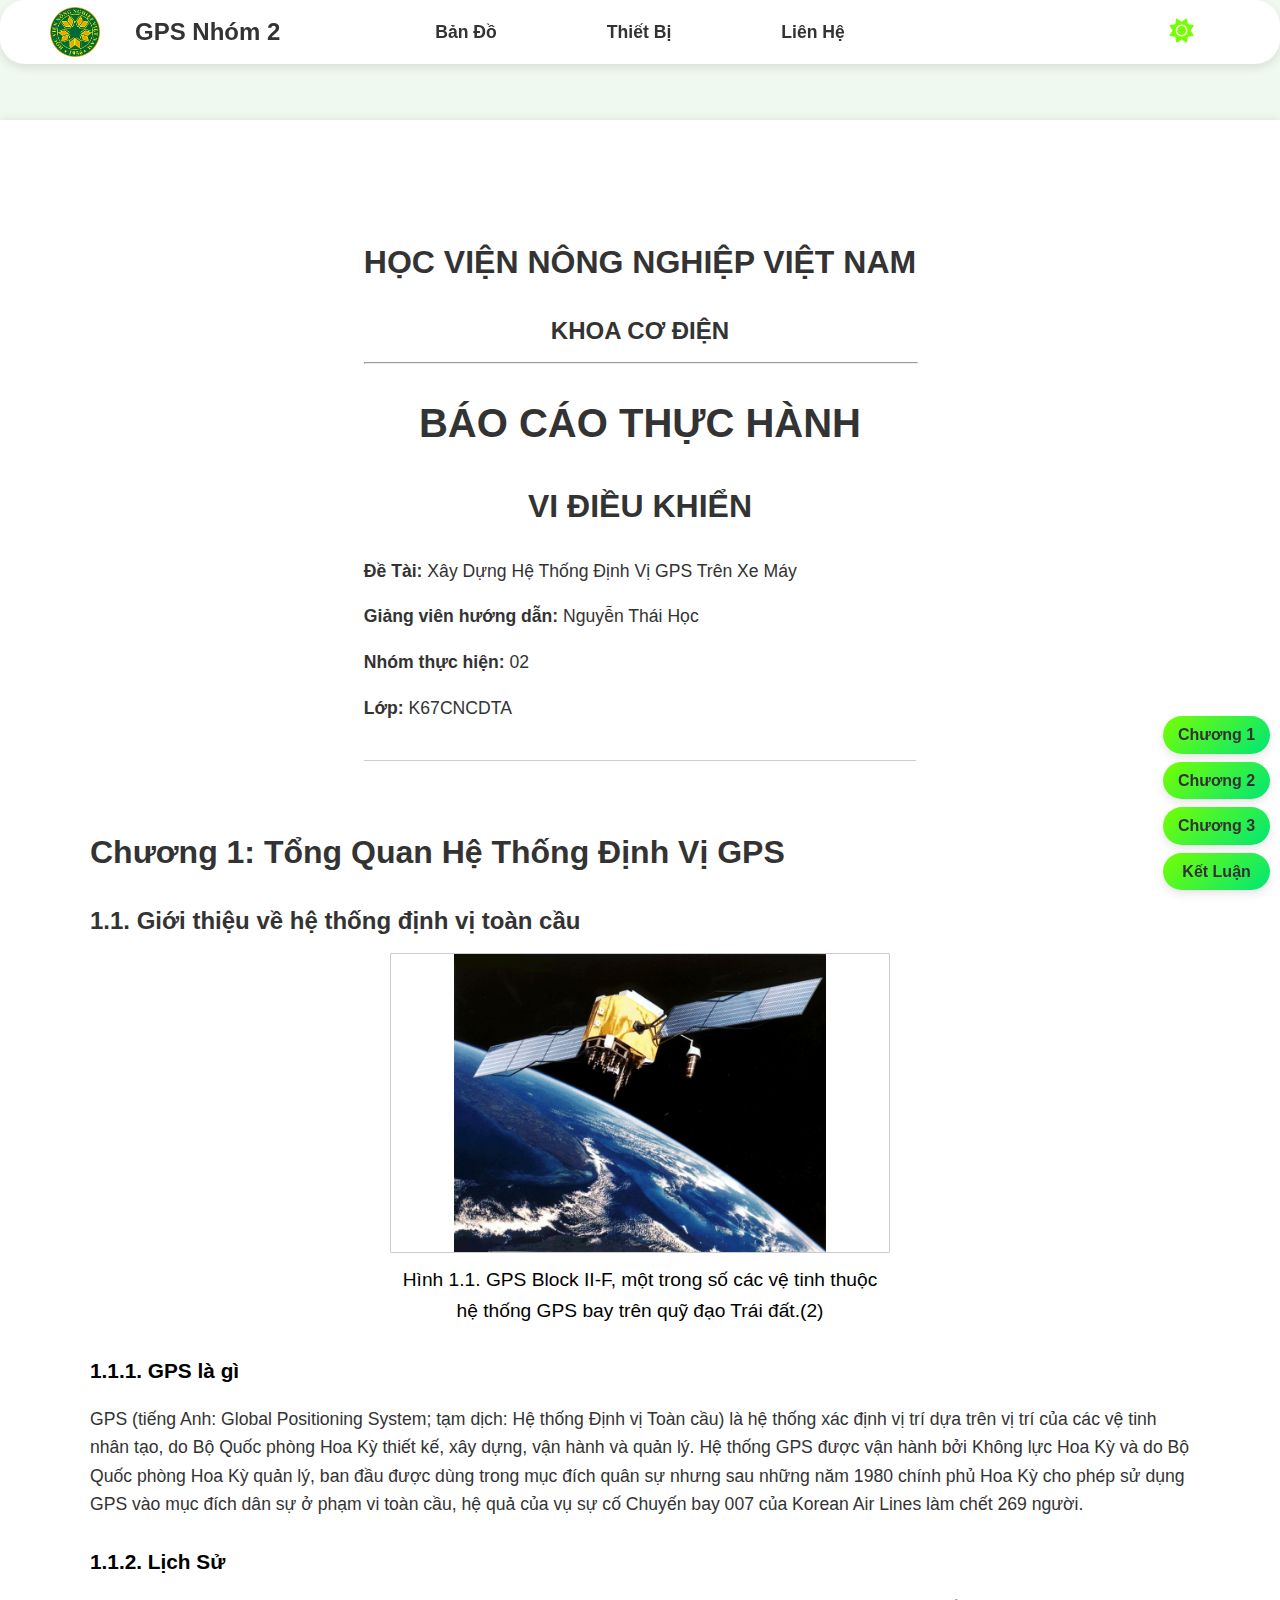
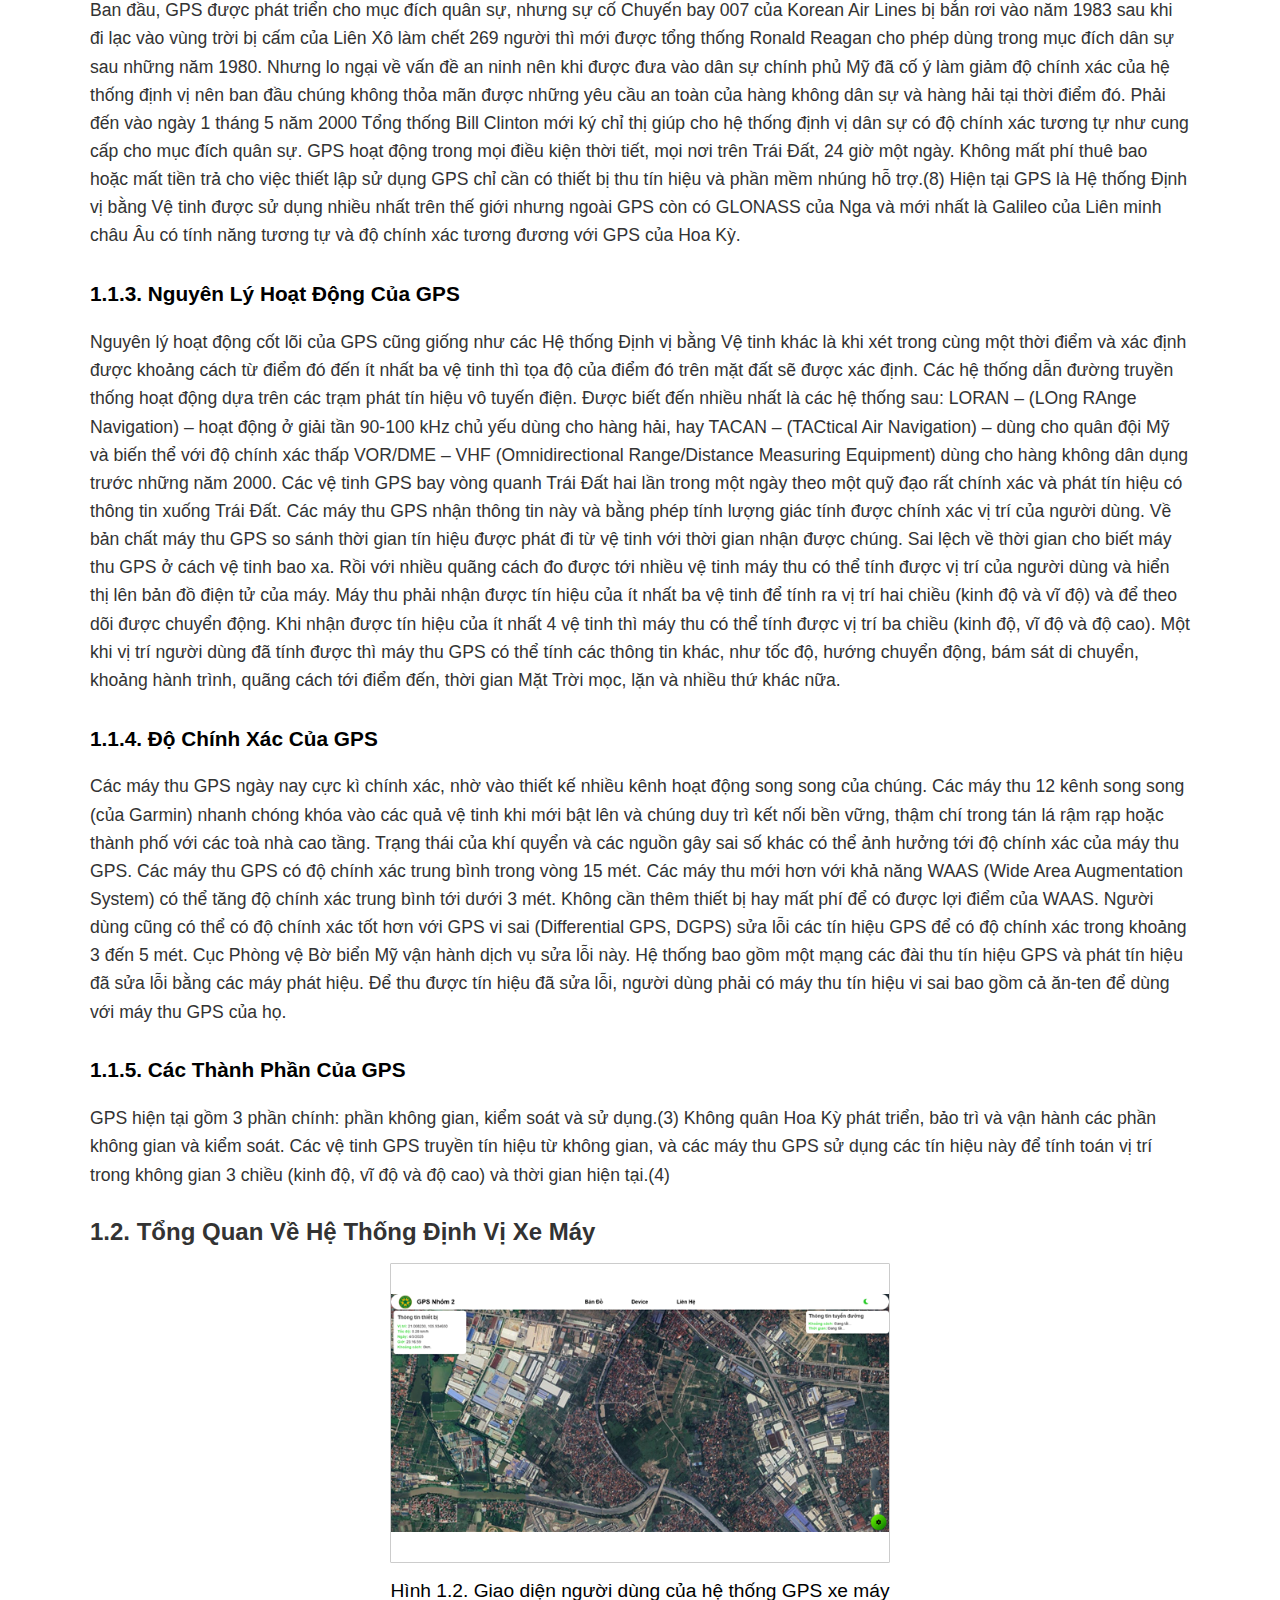
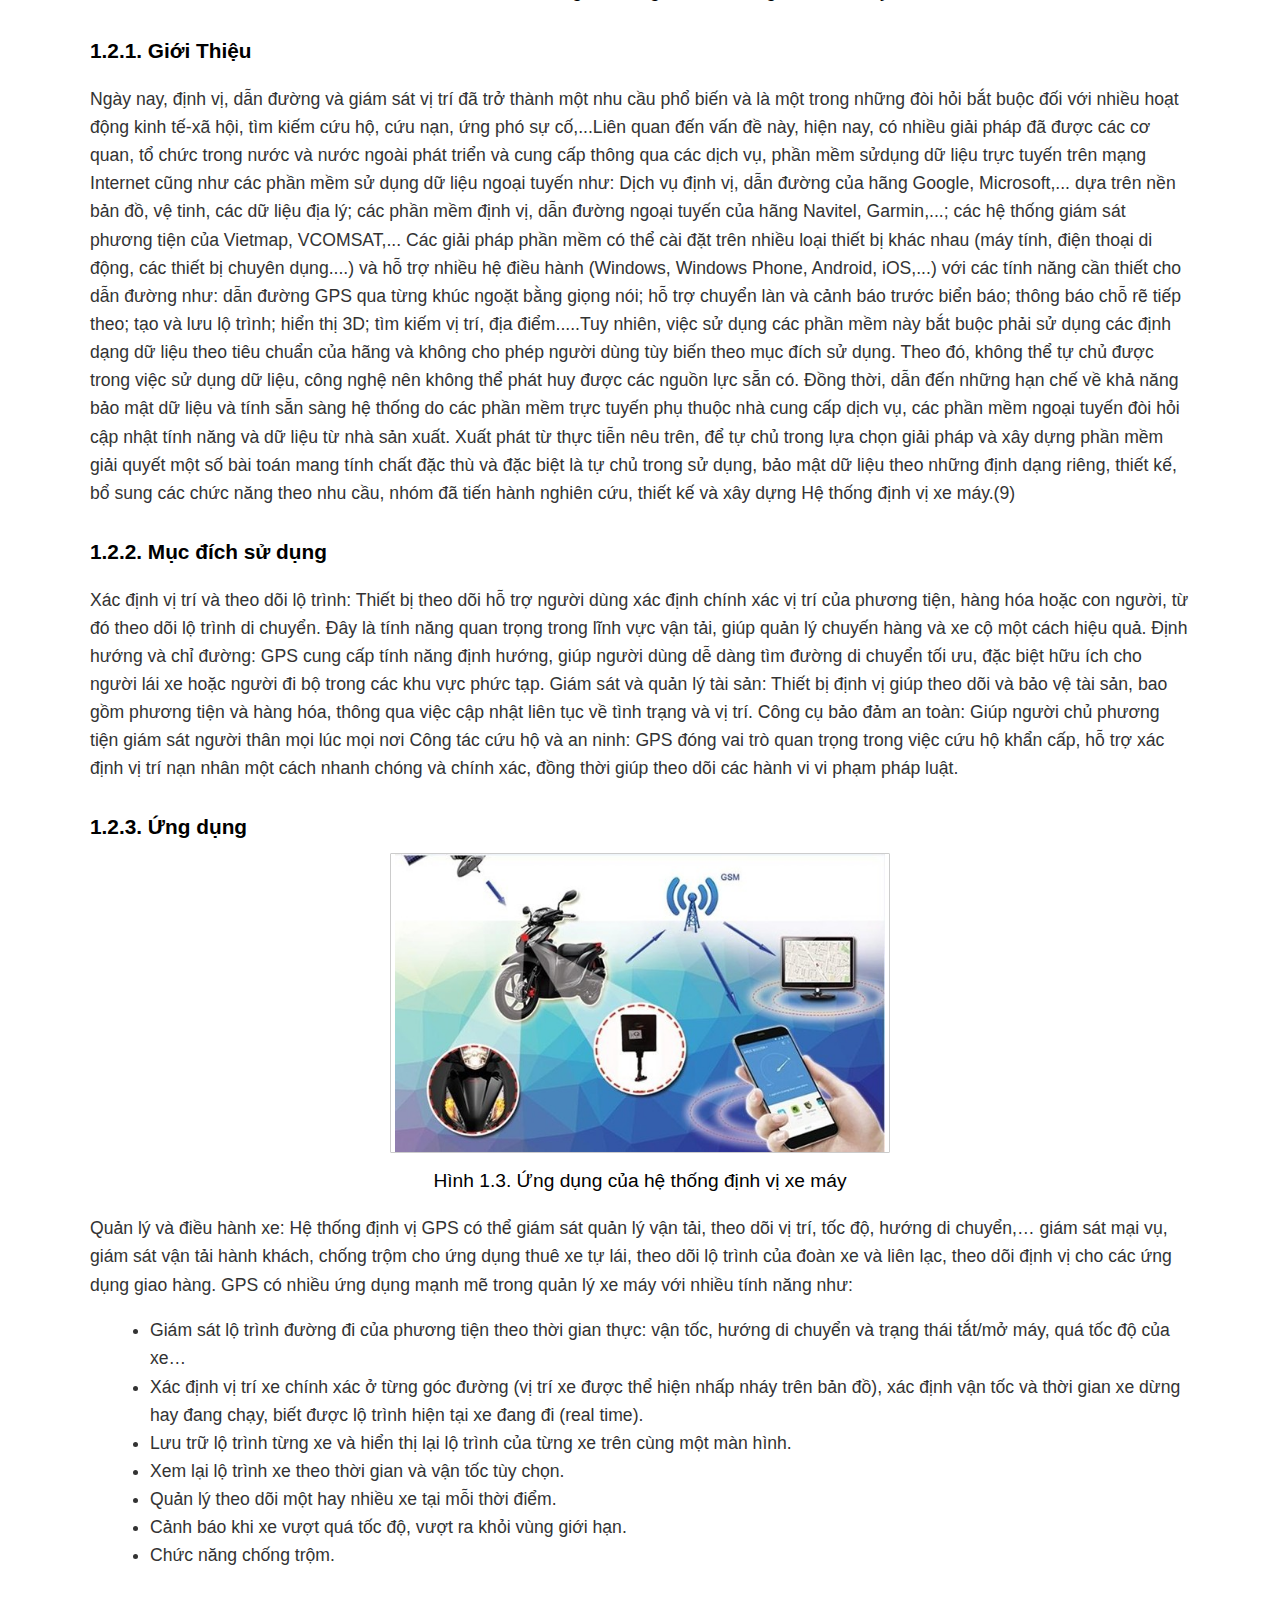
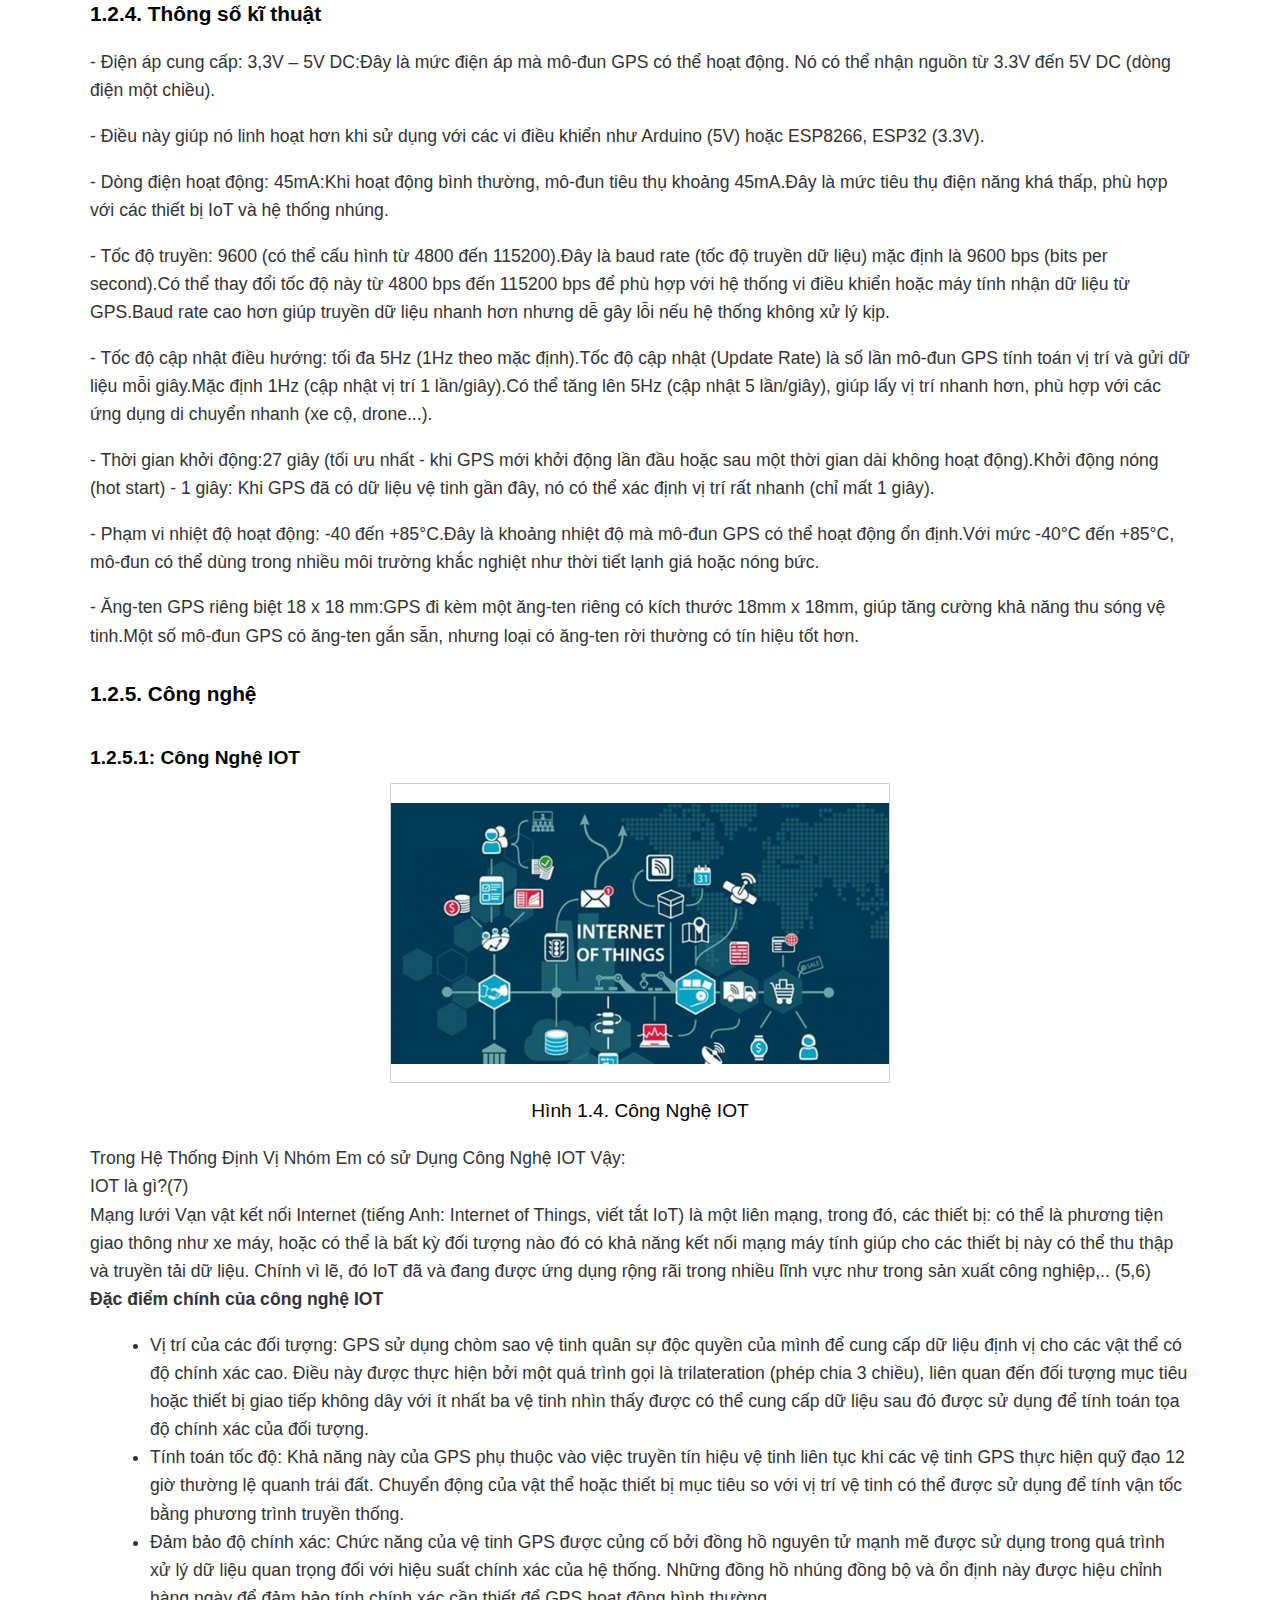
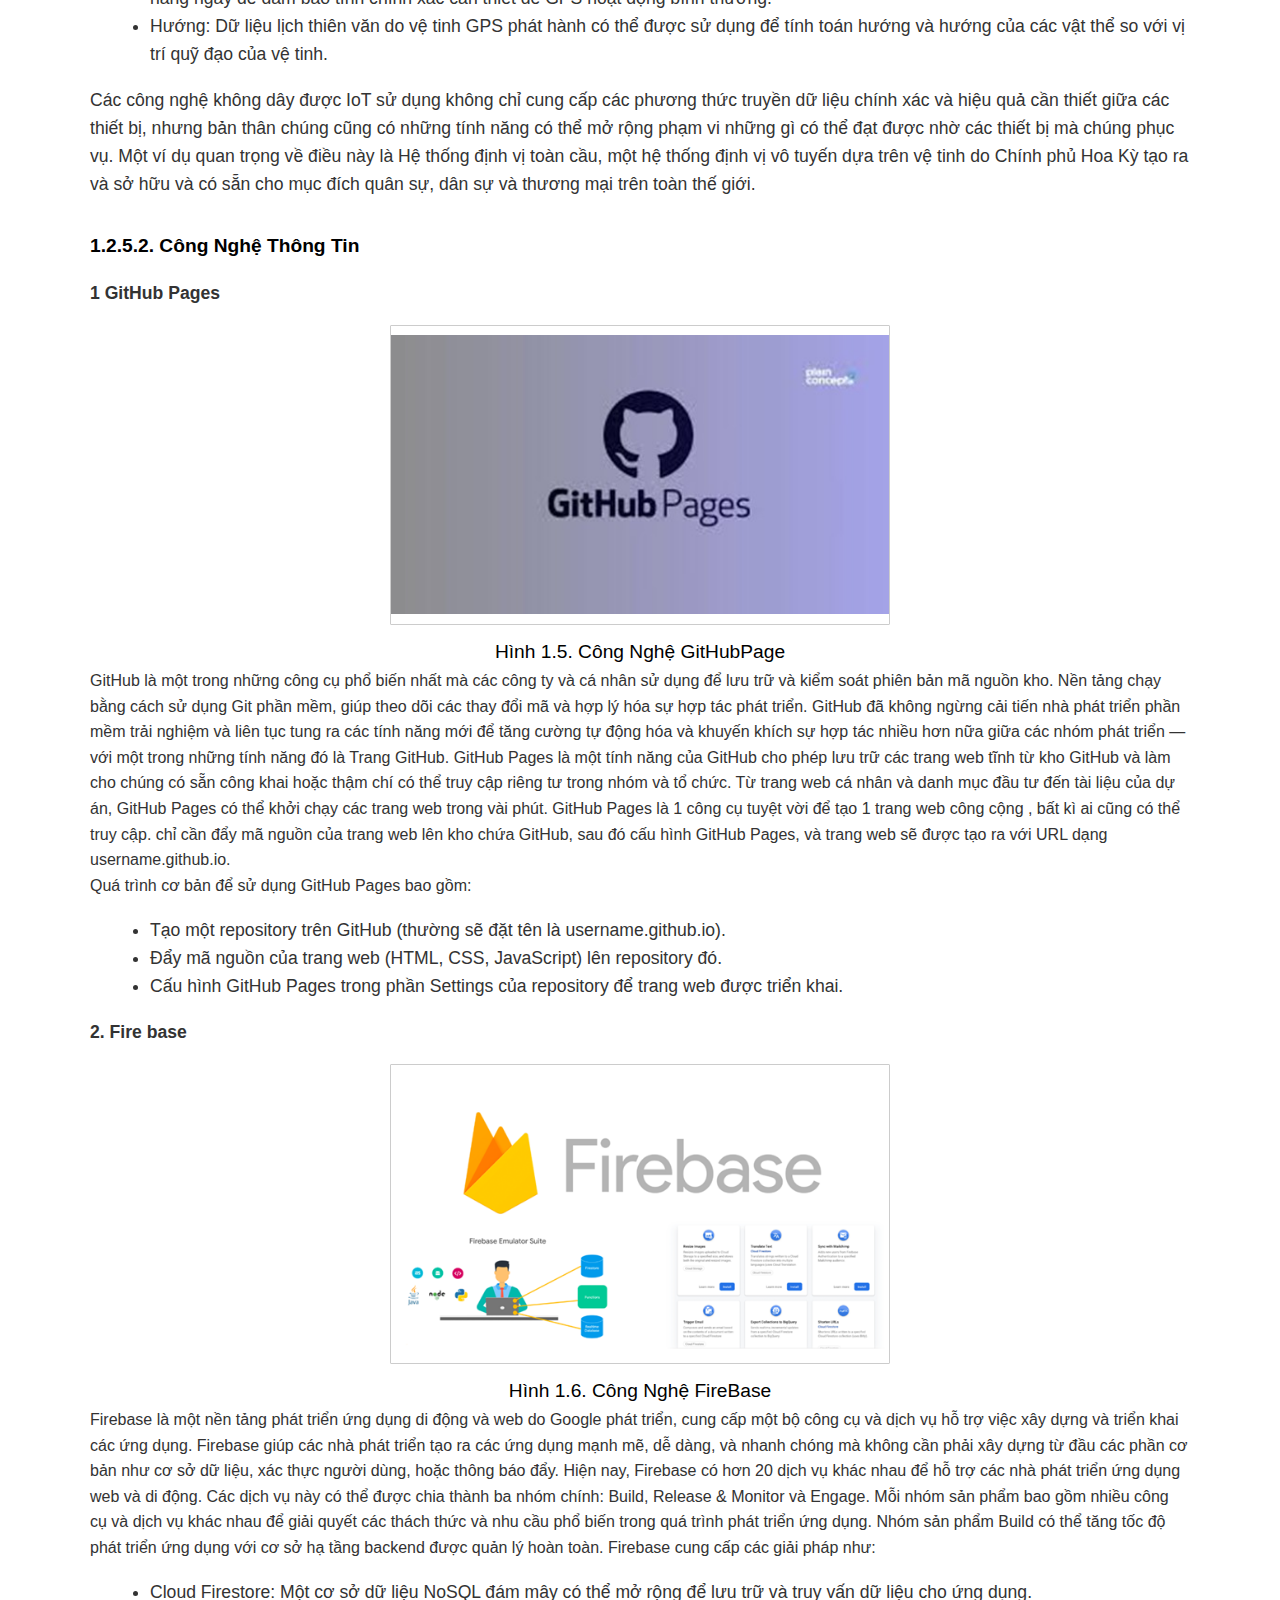
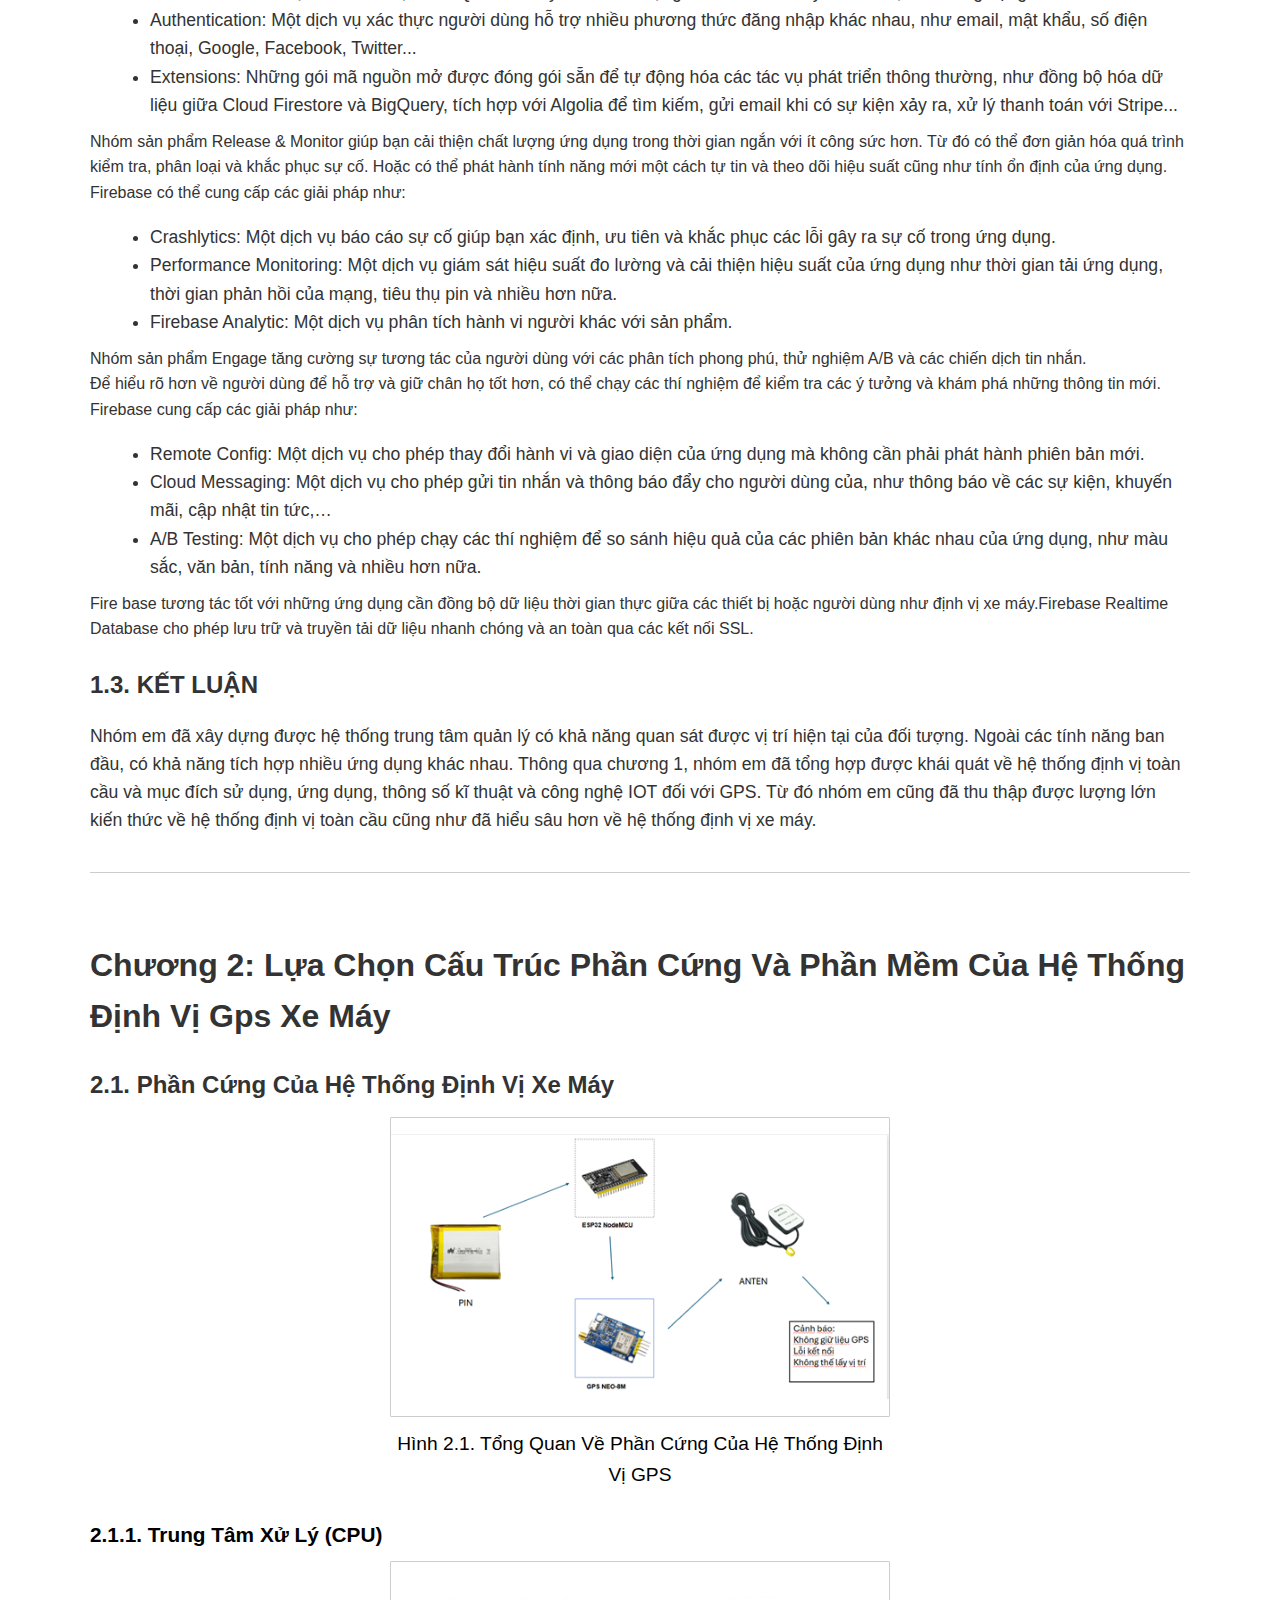
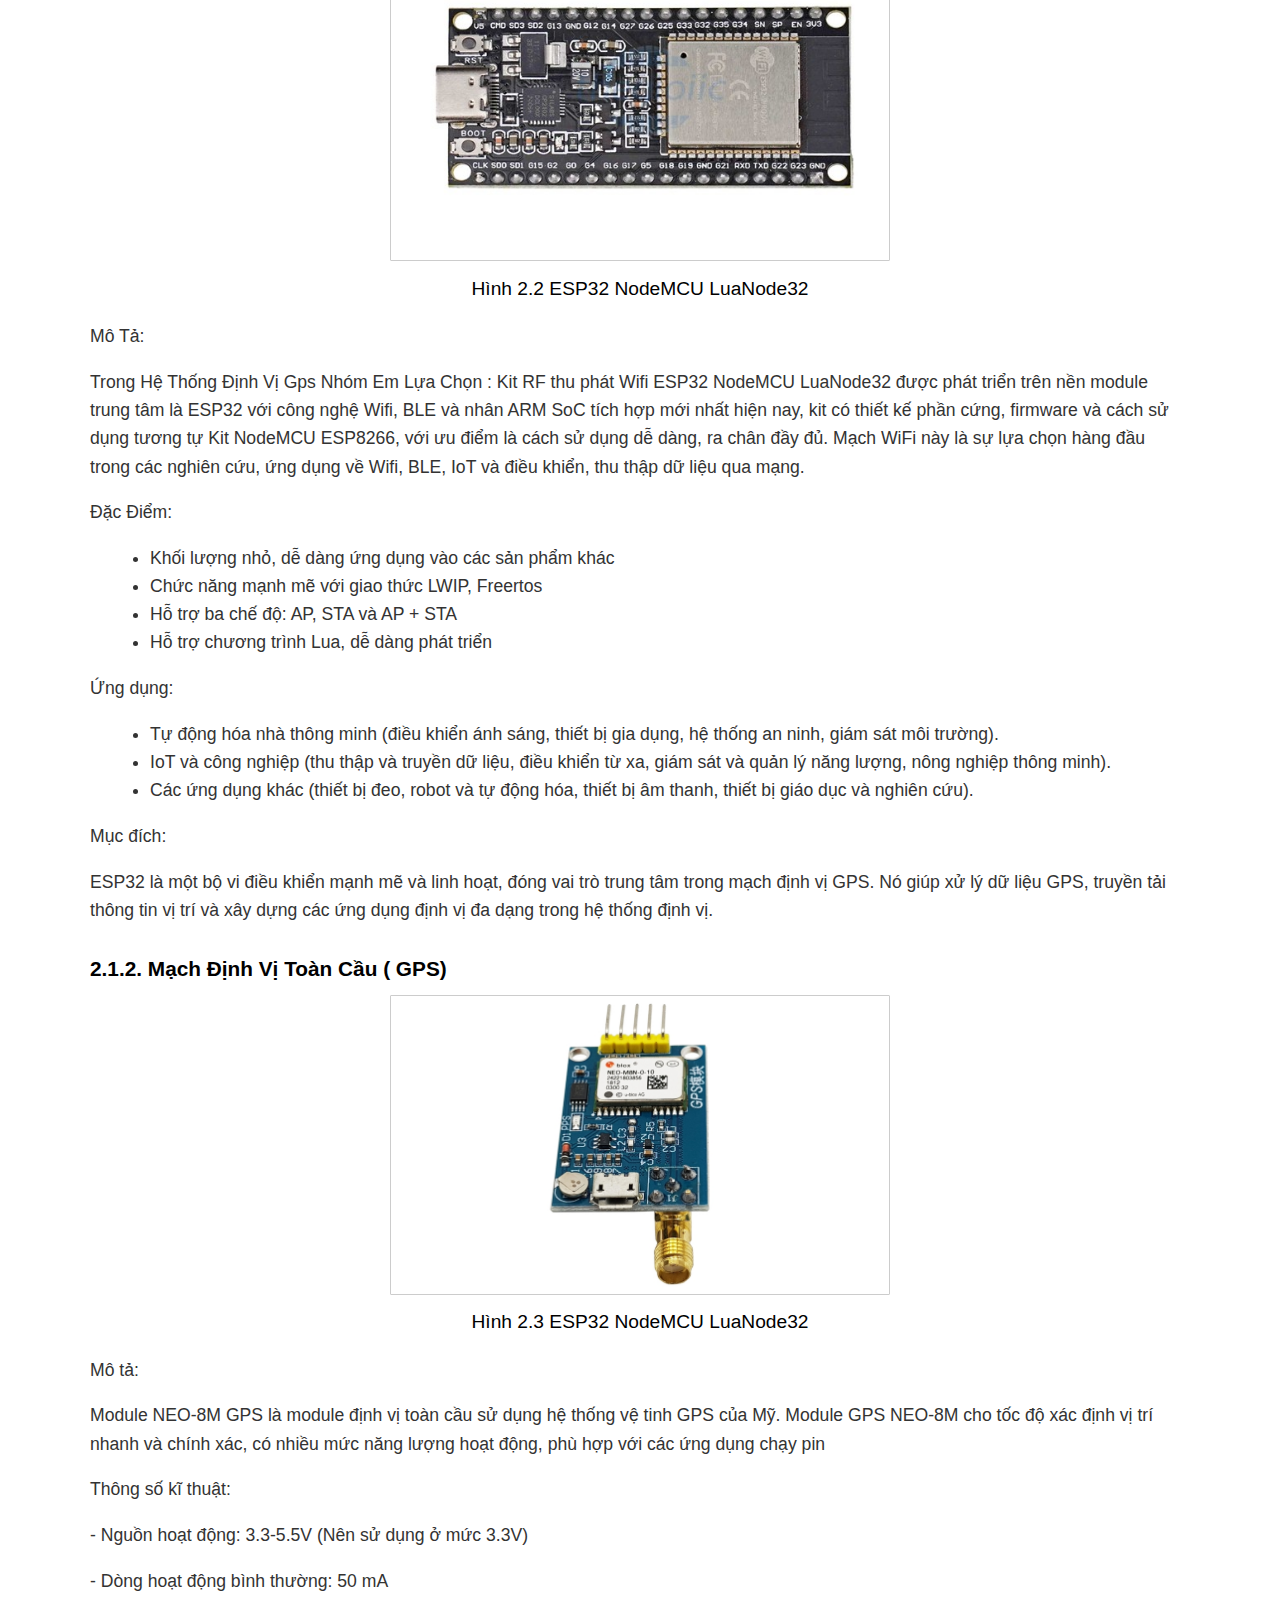
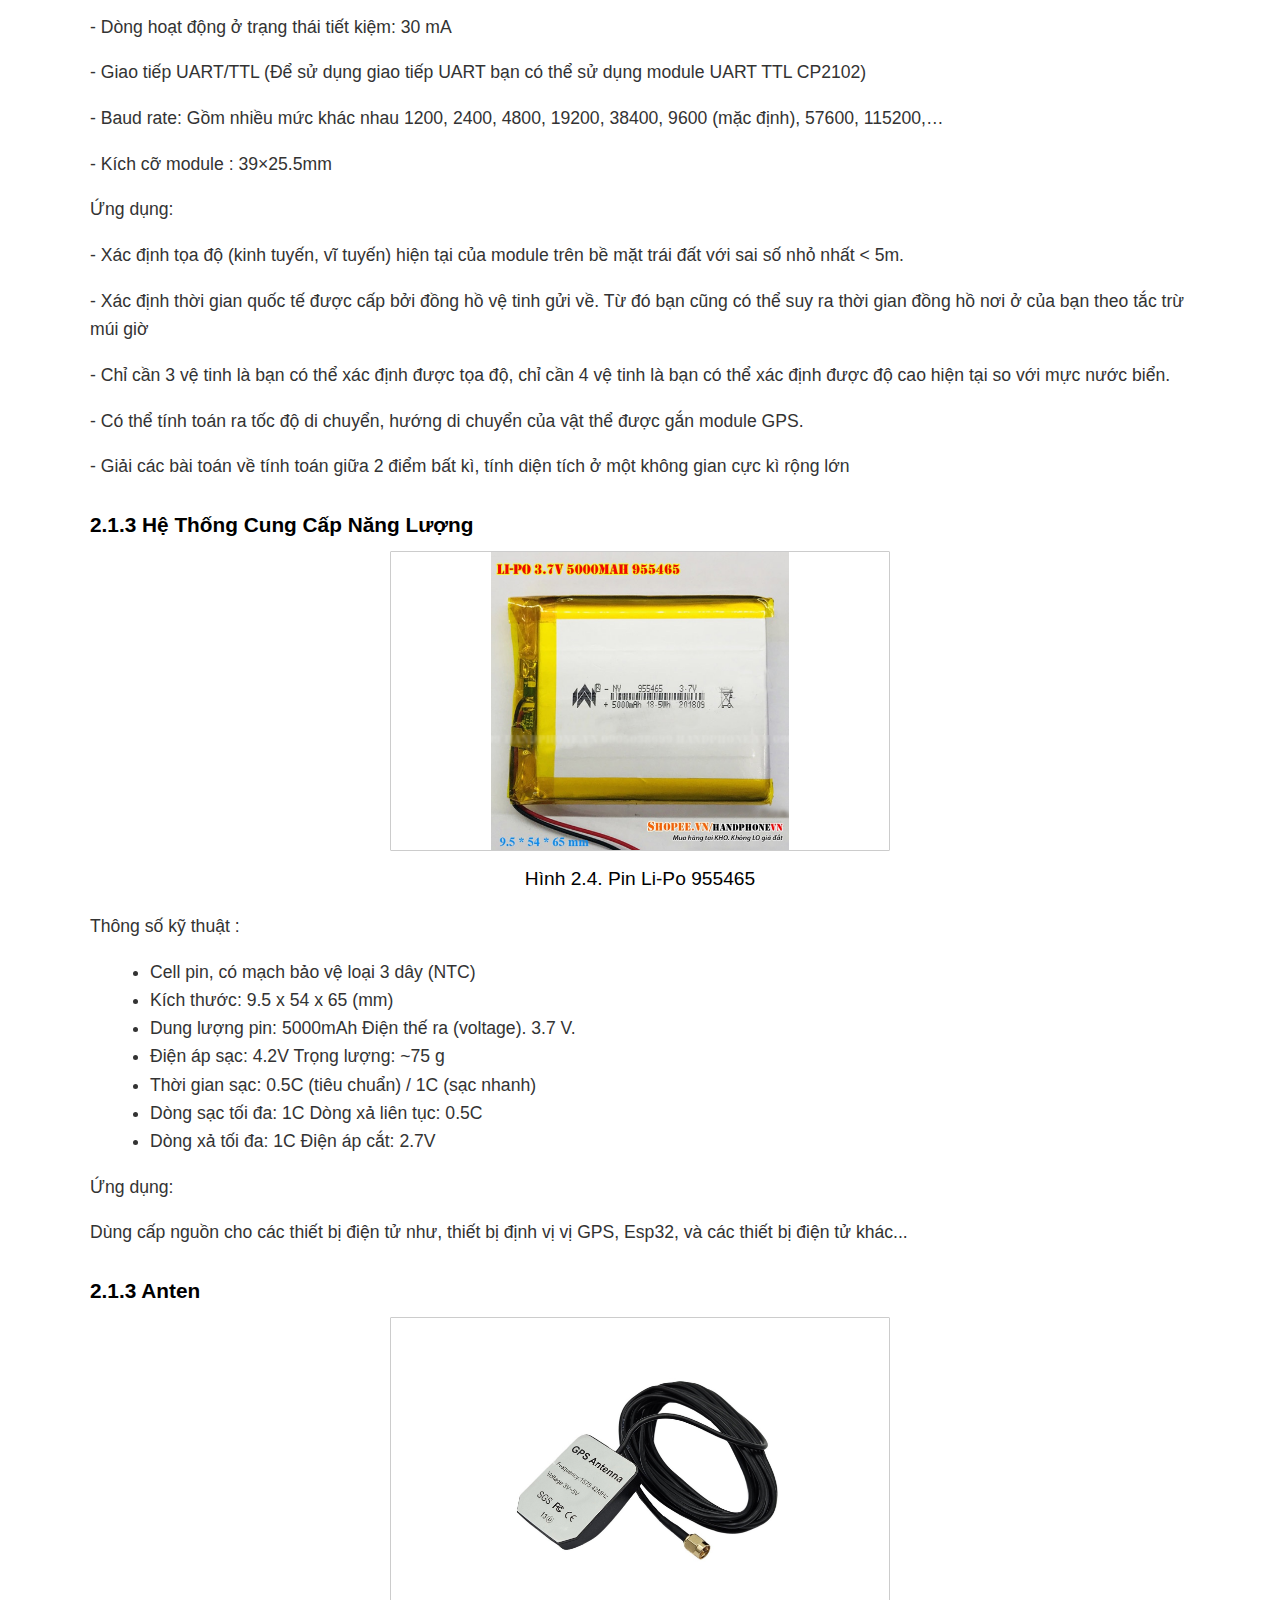
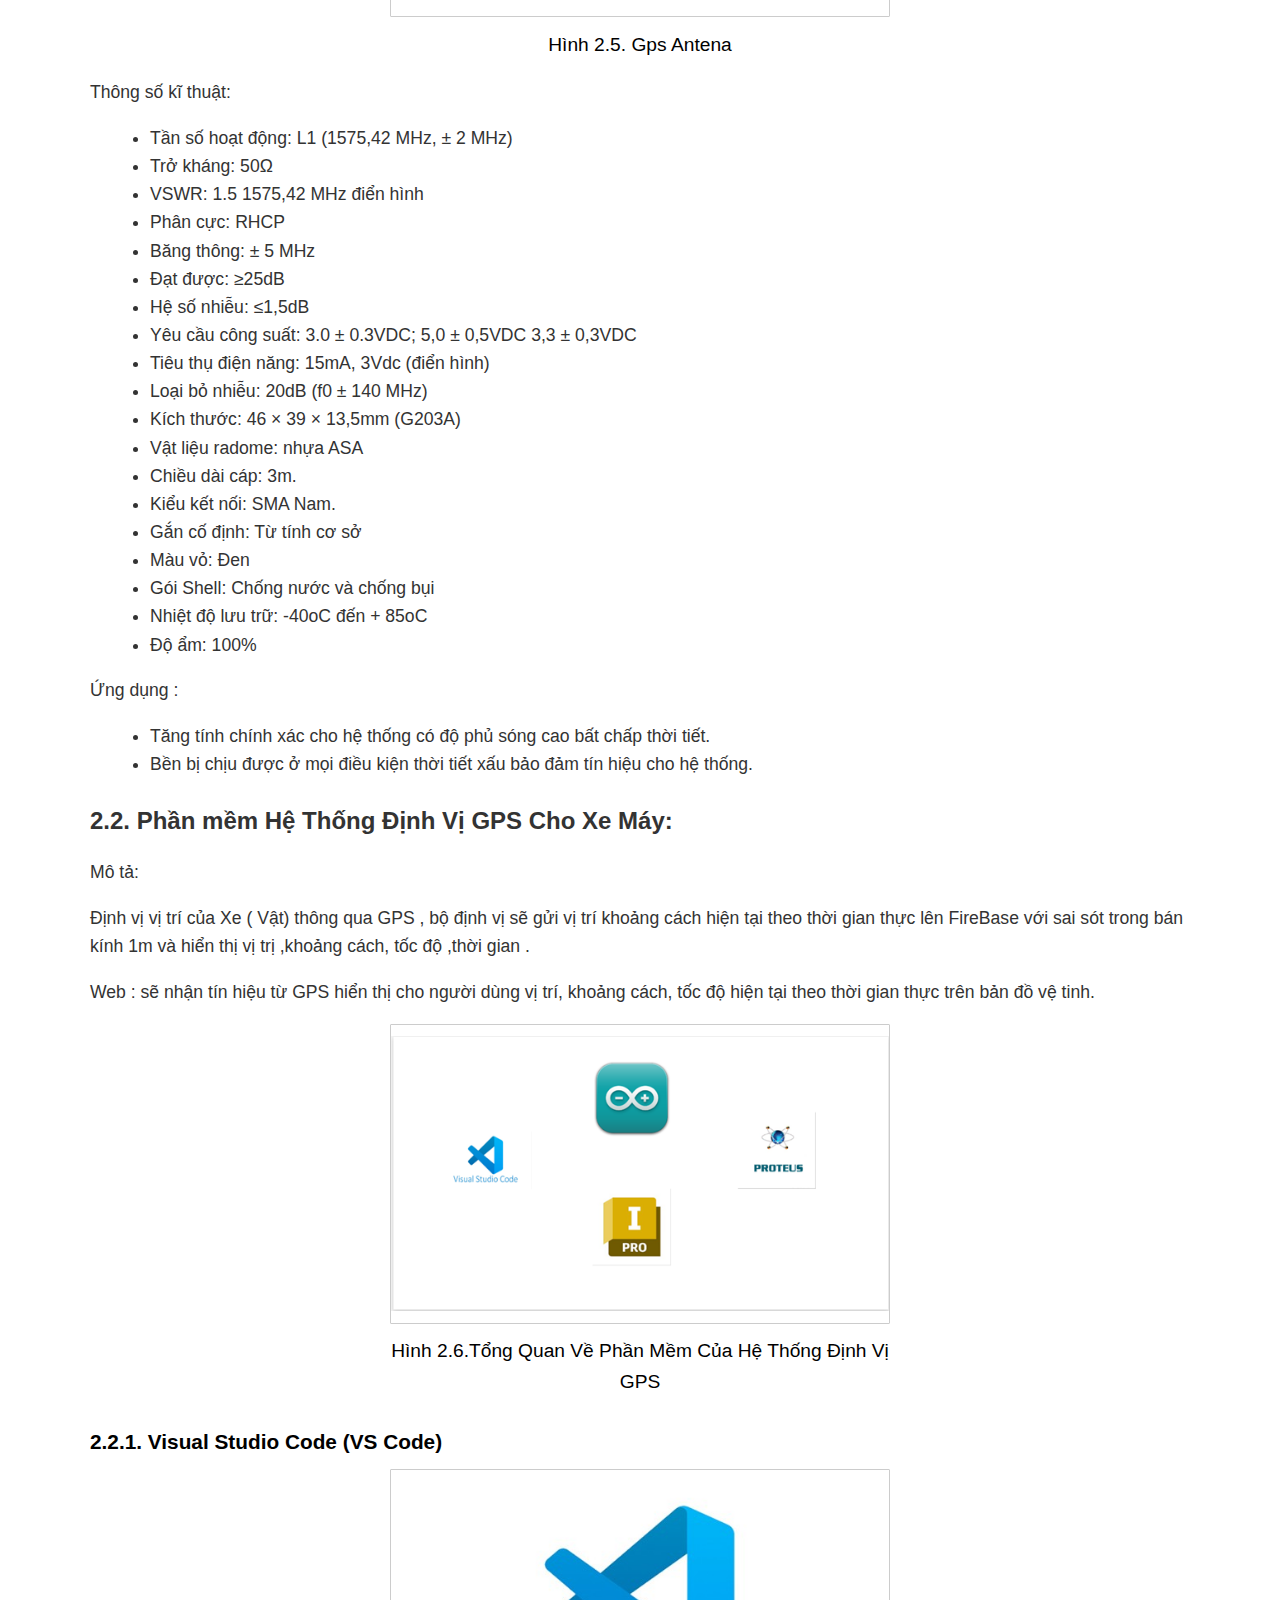
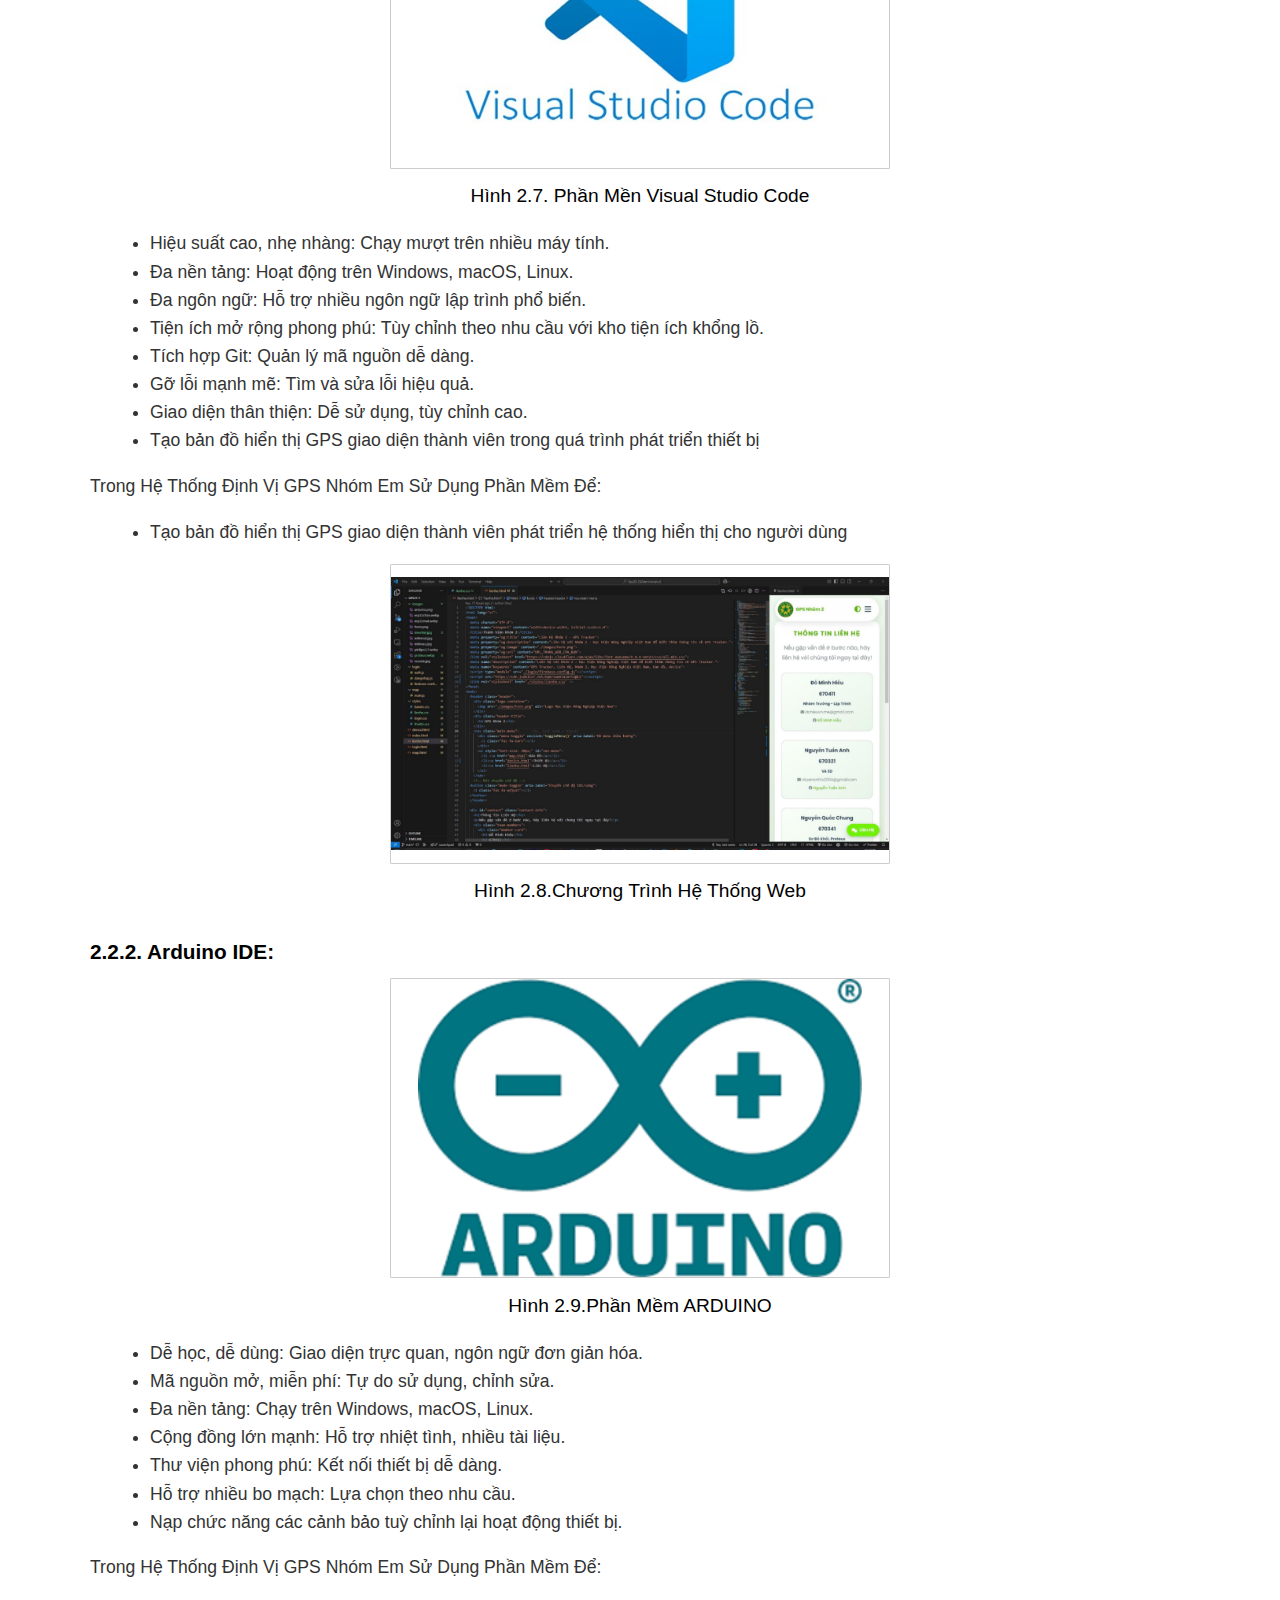
<file: device.html>
<!DOCTYPE html>
<html lang="vi">
  <head>
    <meta name="viewport" content="width=device-width, initial-scale=1.0">
    <meta charset="UTF-8">
    <title>Thiết Bị - Báo Cáo Thực Hành</title>
    <link
      rel="stylesheet"
      href="https://cdnjs.cloudflare.com/ajax/libs/font-awesome/6.0.0-beta3/css/all.min.css">
    <link
      rel="stylesheet"
      href="https://fonts.googleapis.com/css2?family=Roboto:wght@400;700&family=Montserrat:wght@700&display=swap">
      <link rel="stylesheet" href="./styles/thietbi.css" />
  </head>
  <body>
    <header class="header">
      <div class="logo-container">
        <img src="./images/hvnn.png" alt="Logo Học Viện Nông Nghiệp Việt Nam" />
      </div>
      <div class="header-title">
        <h1>GPS Nhóm 2</h1>
      </div>
      <nav class="main-menu">
        <div
          class="menu-toggle"
          onclick="toggleMenu()"
          aria-label="Mở menu điều hướng"
        >
          <i class="fas fa-bars"></i>
        </div>
        <ul id="nav-menu">
          <li><a href="map.html">Bản Đồ</a></li>
          <li><a href="device.html">Thiết Bị</a></li>
          <li><a href="lienhe.html">Liên Hệ</a></li>
        </ul>
      </nav>
      <button class="mode-toggle" aria-label="Chuyển chế độ tối/sáng">
        <i class="fas fa-sun"></i>
      </button>
      <div class="controls">
        <div class="controls-toggle" onclick="toggleControls()">
          <i class="fa-solid fa-bars"></i>
        </div>
        <div class="controls-menu">
          <button class="btn-back-to-top" id="backToTop">↑</button>
          <a href="#chuong1">Chương 1</a>
          <a href="#chuong2">Chương 2</a>
          <a href="#chuong3">Chương 3</a>
          <a href="#ketluan">Kết Luận</a>
        </div>
      </div>
    </header>

    <div class="container">
      <!-- Tiêu đề báo cáo -->
      <section id="tieu-de">
        <h2 style="text-align: center">HỌC VIỆN NÔNG NGHIỆP VIỆT NAM</h2>
        <h3 style="text-align: center">KHOA CƠ ĐIỆN</h3>
        <hr style="width: 100%; margin: 10px auto" />
        <h1 style="text-align: center">BÁO CÁO THỰC HÀNH</h1>
        <h2 style="text-align: center">VI ĐIỀU KHIỂN</h2>
        <p>
          <strong>Đề Tài:</strong> Xây Dựng Hệ Thống Định Vị GPS Trên Xe Máy
        </p>
        <p><strong>Giảng viên hướng dẫn:</strong> Nguyễn Thái Học</p>
        <p><strong>Nhóm thực hiện:</strong> 02</p>
        <p><strong>Lớp:</strong> K67CNCDTA</p>
      </section>
      <!-- Chương 1 -->
      <section id="chuong1">
        <h2>Chương 1: Tổng Quan Hệ Thống Định Vị GPS</h2>
        <div class="product">
          <h3>1.1. Giới thiệu về hệ thống định vị toàn cầu</h3>
          <figure>
            <img src="images/hinh1,1.jpg" alt="Hình 1.1" />
            <figcaption>Hình 1.1. GPS Block II-F, một trong số các vệ tinh thuộc hệ thống GPS bay trên quỹ đạo Trái đất.(2)</figcaption>
          </figure>
          <h4>1.1.1. GPS là gì</h4>
          <p>
            GPS (tiếng Anh: Global Positioning System; tạm dịch: Hệ thống Định
            vị Toàn cầu) là hệ thống xác định vị trí dựa trên vị trí của các vệ
            tinh nhân tạo, do Bộ Quốc phòng Hoa Kỳ thiết kế, xây dựng, vận hành
            và quản lý. Hệ thống GPS được vận hành bởi Không lực Hoa Kỳ và do Bộ
            Quốc phòng Hoa Kỳ quản lý, ban đầu được dùng trong mục đích quân sự
            nhưng sau những năm 1980 chính phủ Hoa Kỳ cho phép sử dụng GPS vào
            mục đích dân sự ở phạm vi toàn cầu, hệ quả của vụ sự cố Chuyến bay
            007 của Korean Air Lines làm chết 269 người.
          </p>
          <h4>1.1.2. Lịch Sử</h4>
          <p>
            Ban đầu, GPS được phát triển cho mục đích quân sự, nhưng sự cố
            Chuyến bay 007 của Korean Air Lines bị bắn rơi vào năm 1983 sau khi
            đi lạc vào vùng trời bị cấm của Liên Xô làm chết 269 người thì mới
            được tổng thống Ronald Reagan cho phép dùng trong mục đích dân sự
            sau những năm 1980. Nhưng lo ngại về vấn đề an ninh nên khi được đưa
            vào dân sự chính phủ Mỹ đã cố ý làm giảm độ chính xác của hệ thống
            định vị nên ban đầu chúng không thỏa mãn được những yêu cầu an toàn
            của hàng không dân sự và hàng hải tại thời điểm đó. Phải đến vào
            ngày 1 tháng 5 năm 2000 Tổng thống Bill Clinton mới ký chỉ thị giúp
            cho hệ thống định vị dân sự có độ chính xác tương tự như cung cấp
            cho mục đích quân sự. GPS hoạt động trong mọi điều kiện thời tiết,
            mọi nơi trên Trái Đất, 24 giờ một ngày. Không mất phí thuê bao hoặc
            mất tiền trả cho việc thiết lập sử dụng GPS chỉ cần có thiết bị thu
            tín hiệu và phần mềm nhúng hỗ trợ.(8) Hiện tại GPS là Hệ thống Định
            vị bằng Vệ tinh được sử dụng nhiều nhất trên thế giới nhưng ngoài
            GPS còn có GLONASS của Nga và mới nhất là Galileo của Liên minh châu
            Âu có tính năng tương tự và độ chính xác tương đương với GPS của Hoa
            Kỳ.
          </p>
          <h4>1.1.3. Nguyên Lý Hoạt Động Của GPS</h4>
          <p>
            Nguyên lý hoạt động cốt lõi của GPS cũng giống như các Hệ thống Định
            vị bằng Vệ tinh khác là khi xét trong cùng một thời điểm và xác định
            được khoảng cách từ điểm đó đến ít nhất ba vệ tinh thì tọa độ của
            điểm đó trên mặt đất sẽ được xác định. Các hệ thống dẫn đường truyền
            thống hoạt động dựa trên các trạm phát tín hiệu vô tuyến điện. Được
            biết đến nhiều nhất là các hệ thống sau: LORAN – (LOng RAnge
            Navigation) – hoạt động ở giải tần 90-100 kHz chủ yếu dùng cho hàng
            hải, hay TACAN – (TACtical Air Navigation) – dùng cho quân đội Mỹ và
            biến thể với độ chính xác thấp VOR/DME – VHF (Omnidirectional
            Range/Distance Measuring Equipment) dùng cho hàng không dân dụng
            trước những năm 2000. Các vệ tinh GPS bay vòng quanh Trái Đất hai
            lần trong một ngày theo một quỹ đạo rất chính xác và phát tín hiệu
            có thông tin xuống Trái Đất. Các máy thu GPS nhận thông tin này và
            bằng phép tính lượng giác tính được chính xác vị trí của người dùng.
            Về bản chất máy thu GPS so sánh thời gian tín hiệu được phát đi từ
            vệ tinh với thời gian nhận được chúng. Sai lệch về thời gian cho
            biết máy thu GPS ở cách vệ tinh bao xa. Rồi với nhiều quãng cách đo
            được tới nhiều vệ tinh máy thu có thể tính được vị trí của người
            dùng và hiển thị lên bản đồ điện tử của máy. Máy thu phải nhận được
            tín hiệu của ít nhất ba vệ tinh để tính ra vị trí hai chiều (kinh độ
            và vĩ độ) và để theo dõi được chuyển động. Khi nhận được tín hiệu
            của ít nhất 4 vệ tinh thì máy thu có thể tính được vị trí ba chiều
            (kinh độ, vĩ độ và độ cao). Một khi vị trí người dùng đã tính được
            thì máy thu GPS có thể tính các thông tin khác, như tốc độ, hướng
            chuyển động, bám sát di chuyển, khoảng hành trình, quãng cách tới
            điểm đến, thời gian Mặt Trời mọc, lặn và nhiều thứ khác nữa.
          </p>
          <h4>1.1.4. Độ Chính Xác Của GPS</h4>
          <p>
            Các máy thu GPS ngày nay cực kì chính xác, nhờ vào thiết kế nhiều
            kênh hoạt động song song của chúng. Các máy thu 12 kênh song song
            (của Garmin) nhanh chóng khóa vào các quả vệ tinh khi mới bật lên và
            chúng duy trì kết nối bền vững, thậm chí trong tán lá rậm rạp hoặc
            thành phố với các toà nhà cao tầng. Trạng thái của khí quyển và các
            nguồn gây sai số khác có thể ảnh hưởng tới độ chính xác của máy thu
            GPS. Các máy thu GPS có độ chính xác trung bình trong vòng 15 mét.
            Các máy thu mới hơn với khả năng WAAS (Wide Area Augmentation
            System) có thể tăng độ chính xác trung bình tới dưới 3 mét. Không
            cần thêm thiết bị hay mất phí để có được lợi điểm của WAAS. Người
            dùng cũng có thể có độ chính xác tốt hơn với GPS vi sai
            (Differential GPS, DGPS) sửa lỗi các tín hiệu GPS để có độ chính xác
            trong khoảng 3 đến 5 mét. Cục Phòng vệ Bờ biển Mỹ vận hành dịch vụ
            sửa lỗi này. Hệ thống bao gồm một mạng các đài thu tín hiệu GPS và
            phát tín hiệu đã sửa lỗi bằng các máy phát hiệu. Để thu được tín
            hiệu đã sửa lỗi, người dùng phải có máy thu tín hiệu vi sai bao gồm
            cả ăn-ten để dùng với máy thu GPS của họ.
          </p>
          <h4>1.1.5. Các Thành Phần Của GPS</h4>
          <p>
            GPS hiện tại gồm 3 phần chính: phần không gian, kiểm soát và sử
            dụng.(3) Không quân Hoa Kỳ phát triển, bảo trì và vận hành các phần
            không gian và kiểm soát. Các vệ tinh GPS truyền tín hiệu từ không
            gian, và các máy thu GPS sử dụng các tín hiệu này để tính toán vị
            trí trong không gian 3 chiều (kinh độ, vĩ độ và độ cao) và thời gian
            hiện tại.(4)
          </p>
          <h3>1.2. Tổng Quan Về Hệ Thống Định Vị Xe Máy</h3>
          <figure>
            <img src="images/hinh1,2.png" alt="Hình 1.2" />
            <figcaption>
              Hình 1.2. Giao diện người dùng của hệ thống GPS xe máy
            </figcaption>
          </figure>
          <h4>1.2.1. Giới Thiệu</h4>
          <p>
            Ngày nay, định vị, dẫn đường và giám sát vị trí đã trở thành một nhu
            cầu phổ biến và là một trong những đòi hỏi bắt buộc đối với nhiều
            hoạt động kinh tế-xã hội, tìm kiếm cứu hộ, cứu nạn, ứng phó sự
            cố,...Liên quan đến vấn đề này, hiện nay, có nhiều giải pháp đã được
            các cơ quan, tổ chức trong nước và nước ngoài phát triển và cung cấp
            thông qua các dịch vụ, phần mềm sửdụng dữ liệu trực tuyến trên mạng
            Internet cũng như các phần mềm sử dụng dữ liệu ngoại tuyến như: Dịch
            vụ định vị, dẫn đường của hãng Google, Microsoft,... dựa trên nền
            bản đồ, vệ tinh, các dữ liệu địa lý; các phần mềm định vị, dẫn đường
            ngoại tuyến của hãng Navitel, Garmin,...; các hệ thống giám sát
            phương tiện của Vietmap, VCOMSAT,... Các giải pháp phần mềm có thể
            cài đặt trên nhiều loại thiết bị khác nhau (máy tính, điện thoại di
            động, các thiết bị chuyên dụng....) và hỗ trợ nhiều hệ điều hành
            (Windows, Windows Phone, Android, iOS,...) với các tính năng cần
            thiết cho dẫn đường như: dẫn đường GPS qua từng khúc ngoặt bằng
            giọng nói; hỗ trợ chuyển làn và cảnh báo trước biển báo; thông báo
            chỗ rẽ tiếp theo; tạo và lưu lộ trình; hiển thị 3D; tìm kiếm vị trí,
            địa điểm.....Tuy nhiên, việc sử dụng các phần mềm này bắt buộc phải
            sử dụng các định dạng dữ liệu theo tiêu chuẩn của hãng và không cho
            phép người dùng tùy biến theo mục đích sử dụng. Theo đó, không thể
            tự chủ được trong việc sử dụng dữ liệu, công nghệ nên không thể phát
            huy được các nguồn lực sẵn có. Đồng thời, dẫn đến những hạn chế về
            khả năng bảo mật dữ liệu và tính sẵn sàng hệ thống do các phần mềm
            trực tuyến phụ thuộc nhà cung cấp dịch vụ, các phần mềm ngoại tuyến
            đòi hỏi cập nhật tính năng và dữ liệu từ nhà sản xuất. Xuất phát từ
            thực tiễn nêu trên, để tự chủ trong lựa chọn giải pháp và xây dựng
            phần mềm giải quyết một số bài toán mang tính chất đặc thù và đặc
            biệt là tự chủ trong sử dụng, bảo mật dữ liệu theo những định dạng
            riêng, thiết kế, bổ sung các chức năng theo nhu cầu, nhóm đã tiến
            hành nghiên cứu, thiết kế và xây dựng Hệ thống định vị xe máy.(9)
          </p>
          <h4>1.2.2. Mục đích sử dụng</h4>
          <p>
            Xác định vị trí và theo dõi lộ trình: Thiết bị theo dõi hỗ trợ người
            dùng xác định chính xác vị trí của phương tiện, hàng hóa hoặc con
            người, từ đó theo dõi lộ trình di chuyển. Đây là tính năng quan
            trọng trong lĩnh vực vận tải, giúp quản lý chuyến hàng và xe cộ một
            cách hiệu quả. Định hướng và chỉ đường: GPS cung cấp tính năng định
            hướng, giúp người dùng dễ dàng tìm đường di chuyển tối ưu, đặc biệt
            hữu ích cho người lái xe hoặc người đi bộ trong các khu vực phức
            tạp. Giám sát và quản lý tài sản: Thiết bị định vị giúp theo dõi và
            bảo vệ tài sản, bao gồm phương tiện và hàng hóa, thông qua việc cập
            nhật liên tục về tình trạng và vị trí. Công cụ bảo đảm an toàn: Giúp
            người chủ phương tiện giám sát người thân mọi lúc mọi nơi Công tác
            cứu hộ và an ninh: GPS đóng vai trò quan trọng trong việc cứu hộ
            khẩn cấp, hỗ trợ xác định vị trí nạn nhân một cách nhanh chóng và
            chính xác, đồng thời giúp theo dõi các hành vi vi phạm pháp luật.
          </p>
          <h4>1.2.3. Ứng dụng</h4>
          <figure>
            <img src="images/hinh1,3.jpg" alt="Hình 1.3" />
            <figcaption>
              Hình 1.3. Ứng dụng của hệ thống định vị xe máy
            </figcaption>
          </figure>
          <p>
            Quản lý và điều hành xe: Hệ thống định vị GPS có thể giám sát quản lý vận tải, theo dõi vị trí, tốc độ, hướng di chuyển,… giám sát mại vụ, giám sát vận tải hành khách, chống trộm cho ứng dụng thuê xe tự lái, theo dõi lộ trình của đoàn xe và liên lạc, theo dõi định vị cho các ứng dụng giao hàng. GPS có nhiều ứng dụng mạnh mẽ trong quản lý xe máy với nhiều tính năng như:
            <ul>
              <li>
                Giám sát lộ trình đường đi của phương tiện theo thời gian thực: vận tốc, hướng di chuyển và trạng thái tắt/mở máy, quá tốc độ của xe…
                  <li>Xác định vị trí xe chính xác ở từng góc đường (vị trí xe được thể hiện nhấp nháy trên bản đồ), xác định vận tốc và thời gian xe dừng hay đang chạy, biết được lộ trình hiện tại xe đang đi (real time).</li>
                  <li>Lưu trữ lộ trình từng xe và hiển thị lại lộ trình của từng xe trên cùng một màn hình.
                  <li>Xem lại lộ trình xe theo thời gian và vận tốc tùy chọn.</li>
                  <li>Quản lý theo dõi một hay nhiều xe tại mỗi thời điểm.</li>
                  <li>Cảnh báo khi xe vượt quá tốc độ, vượt ra khỏi vùng giới hạn.</li>
                  <li>Chức năng chống trộm.</li>
              </li>
            </ul>
          </p>
          <h4>1.2.4. Thông số kĩ thuật</h4>
          <p>
            - Điện áp cung cấp: 3,3V – 5V DC:Đây là mức điện áp mà mô-đun GPS có
            thể hoạt động. Nó có thể nhận nguồn từ 3.3V đến 5V DC (dòng điện một
            chiều).
          </p>
          <p>- Điều này giúp nó linh hoạt hơn khi sử dụng với các vi điều khiển như Arduino (5V) hoặc ESP8266, ESP32 (3.3V).</p>
          <p>- Dòng điện hoạt động: 45mA:Khi hoạt động bình thường, mô-đun tiêu thụ khoảng 45mA.Đây là mức tiêu thụ điện năng khá thấp, phù hợp với các thiết bị IoT và hệ thống nhúng.</p>
          <p>- Tốc độ truyền: 9600 (có thể cấu hình từ 4800 đến 115200).Đây là baud rate (tốc độ truyền dữ liệu) mặc định là 9600 bps (bits per second).Có thể thay đổi tốc độ này từ 4800 bps đến 115200 bps để phù hợp với hệ thống vi điều khiển hoặc máy tính nhận dữ liệu từ GPS.Baud rate cao hơn giúp truyền dữ liệu nhanh hơn nhưng dễ gây lỗi nếu hệ thống không xử lý kịp.</p>
          <p>- Tốc độ cập nhật điều hướng: tối đa 5Hz (1Hz theo mặc định).Tốc độ cập nhật (Update Rate) là số lần mô-đun GPS tính toán vị trí và gửi dữ liệu mỗi giây.Mặc định 1Hz (cập nhật vị trí 1 lần/giây).Có thể tăng lên 5Hz (cập nhật 5 lần/giây), giúp lấy vị trí nhanh hơn, phù hợp với các ứng dụng di chuyển nhanh (xe cộ, drone...).</p>
          <p>- Thời gian khởi động:27 giây (tối ưu nhất - khi GPS mới khởi động lần đầu hoặc sau một thời gian dài không hoạt động).Khởi động nóng (hot start) - 1 giây: Khi GPS đã có dữ liệu vệ tinh gần đây, nó có thể xác định vị trí rất nhanh (chỉ mất 1 giây).</p>
          <p>- Phạm vi nhiệt độ hoạt động: -40 đến +85°C.Đây là khoảng nhiệt độ mà mô-đun GPS có thể hoạt động ổn định.Với mức -40°C đến +85°C, mô-đun có thể dùng trong nhiều môi trường khắc nghiệt như thời tiết lạnh giá hoặc nóng bức.</p>
          <p>- Ăng-ten GPS riêng biệt 18 x 18 mm:GPS đi kèm một ăng-ten riêng có kích thước 18mm x 18mm, giúp tăng cường khả năng thu sóng vệ tinh.Một số mô-đun GPS có ăng-ten gắn sẵn, nhưng loại có ăng-ten rời thường có tín hiệu tốt hơn.</p>
          <h4>1.2.5. Công nghệ</h4>
          <h5>1.2.5.1: Công Nghệ IOT</h5>
          <figure>
            <img src="images/hinh1,4.jpg" alt="Hình 1.4" />
            <figcaption>Hình 1.4. Công Nghệ IOT</figcaption>
          </figure>
          <p>
            Trong Hệ Thống Định Vị Nhóm Em có sử Dụng Công Nghệ IOT Vậy:<br />
            IOT là gì?(7)<br />
            Mạng lưới Vạn vật kết nối Internet (tiếng Anh: Internet of Things, viết tắt IoT) là một liên mạng, trong đó, các thiết bị: có thể là phương tiện giao thông như xe máy, hoặc có thể là bất kỳ đối tượng nào đó có khả năng kết nối mạng máy tính giúp cho các thiết bị này có thể thu thập và truyền tải dữ liệu. Chính vì lẽ, đó IoT đã và đang được ứng dụng rộng rãi trong nhiều lĩnh vực như trong sản xuất công nghiệp,.. (5,6)<br />
            <strong>Đặc điểm chính của công nghệ IOT</strong>
            <ul>
              <li>
                Vị trí của các đối tượng: GPS sử dụng chòm sao vệ tinh quân sự độc quyền của mình để cung cấp dữ liệu định vị cho các vật thể có độ chính xác cao. Điều này được thực hiện bởi một quá trình gọi là trilateration (phép chia 3 chiều), liên quan đến đối tượng mục tiêu hoặc thiết bị giao tiếp không dây với ít nhất ba vệ tinh nhìn thấy được có thể cung cấp dữ liệu sau đó được sử dụng để tính toán tọa độ chính xác của đối tượng.
              </li>
              <li>
                Tính toán tốc độ: Khả năng này của GPS phụ thuộc vào việc truyền tín hiệu vệ tinh liên tục khi các vệ tinh GPS thực hiện quỹ đạo 12 giờ thường lệ quanh trái đất. Chuyển động của vật thể hoặc thiết bị mục tiêu so với vị trí vệ tinh có thể được sử dụng để tính vận tốc bằng phương trình truyền thống.
              </li>
              <li>
                Đảm bảo độ chính xác: Chức năng của vệ tinh GPS được củng cố bởi đồng hồ nguyên tử mạnh mẽ được sử dụng trong quá trình xử lý dữ liệu quan trọng đối với hiệu suất chính xác của hệ thống. Những đồng hồ nhúng đồng bộ và ổn định này được hiệu chỉnh hàng ngày để đảm bảo tính chính xác cần thiết để GPS hoạt động bình thường.
              </li>
              <li>
                Hướng: Dữ liệu lịch thiên văn do vệ tinh GPS phát hành có thể được sử dụng để tính toán hướng và hướng của các vật thể so với vị trí quỹ đạo của vệ tinh.
              </li>
            </ul>
          </p>
          <p>
            Các công nghệ không dây được IoT sử dụng không chỉ cung cấp các
            phương thức truyền dữ liệu chính xác và hiệu quả cần thiết giữa các
            thiết bị, nhưng bản thân chúng cũng có những tính năng có thể mở
            rộng phạm vi những gì có thể đạt được nhờ các thiết bị mà chúng phục
            vụ. Một ví dụ quan trọng về điều này là Hệ thống định vị toàn cầu,
            một hệ thống định vị vô tuyến dựa trên vệ tinh do Chính phủ Hoa Kỳ
            tạo ra và sở hữu và có sẵn cho mục đích quân sự, dân sự và thương
            mại trên toàn thế giới.
          </p>
          <h5>1.2.5.2. Công Nghệ Thông Tin</h5>
          <p> <strong>1 GitHub Pages </strong>
          <figure>
            <img src="images/hinh1,5.jpg" alt="Hình 1.5" />
            <figcaption>Hình 1.5. Công Nghệ GitHubPage</figcaption>
          </figure>
          GitHub là một trong những công cụ phổ biến nhất mà các công ty và cá nhân sử dụng để lưu trữ và kiểm soát phiên bản mã nguồn kho. Nền tảng chạy bằng cách sử dụng Git phần mềm, giúp theo dõi các thay đổi mã và hợp lý hóa sự hợp tác phát triển. GitHub đã không ngừng cải tiến nhà phát triển phần mềm trải nghiệm và liên tục tung ra các tính năng mới để tăng cường tự động hóa và khuyến khích sự hợp tác nhiều hơn nữa giữa các nhóm phát triển — với một trong những tính năng đó là Trang GitHub.

            GitHub Pages là một tính năng của GitHub cho phép lưu trữ các trang web tĩnh từ kho GitHub và làm cho chúng có sẵn công khai hoặc thậm chí có thể truy cập riêng tư trong nhóm và tổ chức. Từ trang web cá nhân và danh mục đầu tư đến tài liệu của dự án, GitHub Pages có thể khởi chạy các trang web trong vài phút. 

            GitHub Pages là 1 công cụ tuyệt vời để tạo 1 trang web công cộng , bất kì ai cũng có thể truy cập. chỉ cần đẩy mã nguồn của trang web lên kho chứa GitHub, sau đó cấu hình GitHub Pages, và trang web sẽ được tạo ra với URL dạng username.github.io.
            <br />
            Quá trình cơ bản để sử dụng GitHub Pages bao gồm:
            <ul>
                <li>Tạo một repository trên GitHub (thường sẽ đặt tên là username.github.io).</li>
                <li>Đẩy mã nguồn của trang web (HTML, CSS, JavaScript) lên repository đó.</li>
                <li>Cấu hình GitHub Pages trong phần Settings của repository để trang web được triển khai.</li>
            </ul>
        </p>
          <p><strong>2. Fire base </strong>
            <figure>
                <img src="images/hinh1,6.png" alt="Hình 1.6" />
                <figcaption>Hình 1.6. Công Nghệ FireBase</figcaption>
              </figure>
              Firebase là một nền tảng phát triển ứng dụng di động và web do Google phát triển, cung cấp một bộ công cụ và dịch vụ hỗ trợ việc xây dựng và triển khai các ứng dụng. Firebase giúp các nhà phát triển tạo ra các ứng dụng mạnh mẽ, dễ dàng, và nhanh chóng mà không cần phải xây dựng từ đầu các phần cơ bản như cơ sở dữ liệu, xác thực người dùng, hoặc thông báo đẩy. Hiện nay, Firebase có hơn 20 dịch vụ khác nhau để hỗ trợ các nhà phát triển ứng dụng web và di động. Các dịch vụ này có thể được chia thành ba nhóm chính: Build, Release & Monitor và Engage. Mỗi nhóm sản phẩm bao gồm nhiều công cụ và dịch vụ khác nhau để giải quyết các thách thức và nhu cầu phổ biến trong quá trình phát triển ứng dụng.
                Nhóm sản phẩm Build có thể tăng tốc độ phát triển ứng dụng với cơ sở hạ tầng backend được quản lý hoàn toàn. Firebase cung cấp các giải pháp như:
                <Ul>
                    <li>Cloud Firestore: Một cơ sở dữ liệu NoSQL đám mây có thể mở rộng để lưu trữ và truy vấn dữ liệu cho ứng dụng.</li>
                    <li>Authentication: Một dịch vụ xác thực người dùng hỗ trợ nhiều phương thức đăng nhập khác nhau, như email, mật khẩu, số điện thoại, Google, Facebook, Twitter...</li>
                    <li>Extensions: Những gói mã nguồn mở được đóng gói sẵn để tự động hóa các tác vụ phát triển thông thường, như đồng bộ hóa dữ liệu giữa Cloud Firestore và BigQuery, tích hợp với Algolia để tìm kiếm, gửi email khi có sự kiện xảy ra, xử lý thanh toán với Stripe...</li>
                </Ul>
                Nhóm sản phẩm Release & Monitor giúp bạn cải thiện chất lượng ứng dụng trong thời gian ngắn với ít công sức hơn. Từ đó có thể đơn giản hóa quá trình kiểm tra, phân loại và khắc phục sự cố. Hoặc có thể phát hành tính năng mới một cách tự tin và theo dõi hiệu suất cũng như tính ổn định của ứng dụng. Firebase có thể cung cấp các giải pháp như:
                <ul>
                    <li>Crashlytics: Một dịch vụ báo cáo sự cố giúp bạn xác định, ưu tiên và khắc phục các lỗi gây ra sự cố trong ứng dụng.</li>
                    <li>Performance Monitoring: Một dịch vụ giám sát hiệu suất đo lường và cải thiện hiệu suất của ứng dụng như thời gian tải ứng dụng, thời gian phản hồi của mạng, tiêu thụ pin và nhiều hơn nữa.</li>
                    <li>Firebase Analytic: Một dịch vụ phân tích hành vi người khác với sản phẩm.</li>
                </ul> 
                Nhóm sản phẩm Engage tăng cường sự tương tác của người dùng với các phân tích phong phú, thử nghiệm A/B và các chiến dịch tin nhắn.<br />Để hiểu rõ hơn về người dùng để hỗ trợ và giữ chân họ tốt hơn, có thể chạy các thí nghiệm để kiểm tra các ý tưởng và khám phá những thông tin mới. Firebase cung cấp các giải pháp như:
            <ul>
                <li>Remote Config: Một dịch vụ cho phép thay đổi hành vi và giao diện của ứng dụng mà không cần phải phát hành phiên bản mới.</li>
                <li>Cloud Messaging: Một dịch vụ cho phép gửi tin nhắn và thông báo đẩy cho người dùng của, như thông báo về các sự kiện, khuyến mãi, cập nhật tin tức,…</li>
                <li>A/B Testing: Một dịch vụ cho phép chạy các thí nghiệm để so sánh hiệu quả của các phiên bản khác nhau của ứng dụng, như màu sắc, văn bản, tính năng và nhiều hơn nữa.</li>
            </ul>
            Fire base tương tác tốt với những ứng dụng cần đồng bộ dữ liệu thời gian thực giữa các thiết bị hoặc người dùng như định vị xe máy.Firebase Realtime Database cho phép lưu trữ và truyền tải dữ liệu nhanh chóng và an toàn qua các kết nối SSL.
        </p>
        <h3>1.3. KẾT LUẬN</h3>
            <p>Nhóm em đã xây dựng được hệ thống trung tâm quản lý có khả năng quan sát được vị trí hiện tại của đối tượng. Ngoài các tính năng ban đầu, có khả năng tích hợp nhiều ứng dụng khác nhau. Thông qua chương 1, nhóm em đã tổng hợp được khái quát về hệ thống định vị toàn cầu và mục đích sử dụng, ứng dụng, thông số kĩ thuật và công nghệ IOT đối với GPS. Từ đó nhóm em cũng đã thu thập được lượng lớn kiến thức về hệ thống định vị toàn cầu cũng như đã hiểu sâu hơn về hệ thống định vị xe máy.</p>
        </div>
      </section>

      <!-- Chương 2 -->
      <section id="chuong2">
        <h2>Chương 2: Lựa Chọn Cấu Trúc Phần Cứng Và Phần Mềm Của Hệ Thống Định Vị Gps Xe Máy</h2>
        <div class="product">
          <h3>2.1. Phần Cứng Của Hệ Thống Định Vị Xe Máy</h3>
          <figure>
            <img src="images/hinh2,1.png" alt="Hình 2.1" />
            <figcaption>Hình 2.1. Tổng Quan Về Phần Cứng Của Hệ Thống Định Vị GPS</figcaption>
          </figure>
          <h4>2.1.1. Trung Tâm Xử Lý (CPU)</h4>
          <figure>
            <img src="images/hinh2,2.jpg" alt="Hình 2.2" />
            <figcaption>Hình 2.2 ESP32 NodeMCU LuaNode32 </figcaption>
          </figure>
          <p>
            Mô Tả:
          </p>
          <p>Trong Hệ Thống Định Vị Gps Nhóm Em Lựa Chọn :
            Kit RF thu phát Wifi ESP32 NodeMCU LuaNode32 được phát triển trên nền module trung tâm là ESP32 với công nghệ Wifi, BLE và nhân ARM SoC tích hợp mới nhất hiện nay, kit có thiết kế phần cứng, firmware và cách sử dụng tương tự Kit NodeMCU ESP8266, với ưu điểm là cách sử dụng dễ dàng, ra chân đầy đủ. Mạch WiFi này là sự lựa chọn hàng đầu trong các nghiên cứu, ứng dụng về Wifi, BLE, IoT và điều khiển, thu thập dữ liệu qua mạng.
            </p>
          <p>Đặc Điểm:
            <ul>
                <li>Khối lượng nhỏ, dễ dàng ứng dụng vào các sản phẩm khác</li>
                <li>Chức năng mạnh mẽ với giao thức LWIP, Freertos</li>
                <li>Hỗ trợ ba chế độ: AP, STA và AP + STA</li>
                <li>Hỗ trợ chương trình Lua, dễ dàng phát triển</li>
            </ul>
         </p>
          <p> Ứng dụng:</p>
          <ul>
            <li>Tự động hóa nhà thông minh (điều khiển ánh sáng, thiết bị gia dụng, hệ thống an ninh, giám sát môi trường). </li>
            <li>IoT và công nghiệp (thu thập và truyền dữ liệu, điều khiển từ xa, giám sát và quản lý năng lượng, nông nghiệp thông minh). </li>
            <li>Các ứng dụng khác (thiết bị đeo, robot và tự động hóa, thiết bị âm thanh, thiết bị giáo dục và nghiên cứu).</li>
          </ul>
          <p>Mục đích:</p>
          <p>ESP32 là một bộ vi điều khiển mạnh mẽ và linh hoạt, đóng vai trò trung tâm trong mạch định vị GPS. Nó giúp xử lý dữ liệu GPS, truyền tải thông tin vị trí và xây dựng các ứng dụng định vị đa dạng trong hệ thống định vị.</p>
          <h4>2.1.2. Mạch Định Vị Toàn Cầu ( GPS)</h4>
          <figure>
            <img src="images/hinh2,3.jpg" alt="Hình 2.3" />
            <figcaption>Hình 2.3 ESP32 NodeMCU LuaNode32 </figcaption>
          </figure>
          <p>Mô tả: </p>
          <p>Module NEO-8M GPS là module định vị toàn cầu sử dụng hệ thống vệ tinh GPS của Mỹ. Module GPS NEO-8M cho tốc độ xác định vị trí nhanh và chính xác, có nhiều mức năng lượng hoạt động, phù hợp với các ứng dụng chạy pin</p>
          <p>Thông số kĩ thuật:</p>
          <p>- Nguồn hoạt động: 3.3-5.5V (Nên sử dụng ở mức 3.3V)</p>
          <p>- Dòng hoạt động bình thường: 50 mA</p>
          <p>- Dòng hoạt động ở trạng thái tiết kiệm: 30 mA</p>
          <p>- Giao tiếp UART/TTL (Để sử dụng giao tiếp UART bạn có thể sử dụng module UART TTL CP2102)</p>
          <p>- Baud rate: Gồm nhiều mức khác nhau 1200, 2400, 4800, 19200, 38400, 9600 (mặc định), 57600, 115200,…</p>
          <p>- Kích cỡ module : 39×25.5mm</p>
          <p>Ứng dụng:</p>
          <p>- Xác định tọa độ (kinh tuyến, vĩ tuyến) hiện tại của module trên bề mặt trái đất với sai số nhỏ nhất < 5m.</p>
          <p>- Xác định thời gian quốc tế được cấp bởi đồng hồ vệ tinh gửi về. Từ đó bạn cũng có thể suy ra thời gian đồng hồ nơi ở của bạn theo tắc trừ múi giờ</p>
          <p>- Chỉ cần 3 vệ tinh là bạn có thể xác định được tọa độ, chỉ cần 4 vệ tinh là bạn có thể xác định được độ cao hiện tại so với mực nước biển.</p>
          <p>- Có thể tính toán ra tốc độ di chuyển, hướng di chuyển của vật thể được gắn module GPS.</p>
          <p>- Giải các bài toán về tính toán giữa 2 điểm bất kì, tính diện tích ở một không gian cực kì rộng lớn </p>
      <h4>2.1.3 Hệ Thống Cung Cấp Năng Lượng </h4>
      <figure>
        <img src="images/hinh2,4.png" alt="Hình 2.4" />
        <figcaption>Hình 2.4. Pin Li-Po 955465</figcaption>
      </figure>
      <p>Thông số kỹ thuật :
        <ul>
          <li>Cell pin, có mạch bảo vệ loại 3 dây (NTC) </li>
          <li>Kích thước: 9.5 x 54 x 65 (mm) </li>
          <li>Dung lượng pin: 5000mAh Điện thế ra (voltage). 3.7 V. </li>
          <li>Điện áp sạc: 4.2V Trọng lượng: ~75 g </li>
          <li>Thời gian sạc: 0.5C (tiêu chuẩn) / 1C (sạc nhanh) </li>
          <li>Dòng sạc tối đa: 1C Dòng xả liên tục: 0.5C </li>
          <li>Dòng xả tối đa: 1C Điện áp cắt: 2.7V</li>
        </ul>
      </p>
      <p>Ứng dụng:</p>
      <p>Dùng cấp nguồn cho các thiết bị điện tử như, thiết bị định vị vị GPS, Esp32, và các thiết bị điện tử khác...</p>
      <h4>2.1.3 Anten </h4>
      <figure>
        <img src="images/hinh2,5.jpg" alt="Hình 2.5" />
        <figcaption>Hình 2.5. Gps Antena</figcaption>
      </figure>
      <p>Thông số kĩ thuật:
        <ul>
          <li>Tần số hoạt động: L1 (1575,42 MHz, ± 2 MHz)</li>
          <li>Trở kháng: 50Ω</li>
          <li>VSWR: 1.5 1575,42 MHz điển hình</li>
          <li>Phân cực: RHCP</li>
          <li>Băng thông: ± 5 MHz</li>
          <li>Đạt được: ≥25dB   </li>
          <li>Hệ số nhiễu: ≤1,5dB</li>
          <li>Yêu cầu công suất: 3.0 ± 0.3VDC; 5,0 ± 0,5VDC 3,3 ± 0,3VDC</li>
          <li>Tiêu thụ điện năng: 15mA, 3Vdc (điển hình)</li>
          <li>Loại bỏ nhiễu: 20dB (f0 ± 140 MHz) </li>
          <li>Kích thước: 46 × 39 × 13,5mm (G203A)</li>
          <li>Vật liệu radome: nhựa ASA    </li>
          <li>Chiều dài cáp: 3m.</li>
          <li>Kiểu kết nối: SMA Nam.</li>
          <li>Gắn cố định: Từ tính cơ sở</li>
          <li>Màu vỏ: Đen</li>
          <li>Gói Shell: Chống nước và chống bụi</li>
          <li>Nhiệt độ lưu trữ: -40oC đến + 85oC</li>
          <li>Độ ẩm: 100%</li>
        </ul>
      </p>
      <p>Ứng dụng :
        <ul>
          <li>Tăng tính chính xác cho hệ thống có độ phủ sóng cao bất chấp thời tiết.</li>
          <li>Bền bị chịu được ở mọi điều kiện thời tiết xấu bảo đảm tín hiệu cho hệ thống.</li>
        </ul>
      </p>
      <h3>2.2. Phần mềm Hệ Thống Định Vị GPS Cho Xe Máy:</h3>
      <p>Mô tả:</p>
      <p>Định vị vị trí của Xe ( Vật) thông qua GPS , bộ định vị sẽ gửi vị trí khoảng cách hiện tại theo thời gian thực lên FireBase với sai sót trong bán kính 1m và hiển thị vị trị ,khoảng cách, tốc độ ,thời gian .</p>
      <p>Web : sẽ nhận tín hiệu từ GPS hiển thị cho người dùng vị trí, khoảng cách, tốc độ hiện tại theo thời gian thực trên bản đồ vệ tinh.</p>
      <figure>
        <img src="images/hinh2,6.png" alt="Hình 2.6" />
        <figcaption>Hình 2.6.Tổng Quan Về Phần Mềm Của Hệ Thống Định Vị GPS</figcaption>
      </figure>
      <h4>2.2.1. Visual Studio Code (VS Code)</h4>
      <figure>
        <img src="images/hinh2,7.jpg" alt="Hình 2.7" />
        <figcaption>Hình 2.7. Phần Mền Visual Studio Code</figcaption>
      </figure>
      <p>
        <ul>
        <li>Hiệu suất cao, nhẹ nhàng: Chạy mượt trên nhiều máy tính.</li>
        <li>Đa nền tảng: Hoạt động trên Windows, macOS, Linux.</li>
        <li>Đa ngôn ngữ: Hỗ trợ nhiều ngôn ngữ lập trình phổ biến.</li>
        <li>Tiện ích mở rộng phong phú: Tùy chỉnh theo nhu cầu với kho tiện ích khổng lồ.</li>
        <li>Tích hợp Git: Quản lý mã nguồn dễ dàng.</li>
        <li>Gỡ lỗi mạnh mẽ: Tìm và sửa lỗi hiệu quả.</li>
        <li>Giao diện thân thiện: Dễ sử dụng, tùy chỉnh cao.</li>
        <li>Tạo bản đồ hiển thị GPS giao diện thành viên trong quá trình phát triển thiết bị</li>
      </ul>
      </p>
        <p>Trong Hệ Thống Định Vị GPS Nhóm Em Sử Dụng Phần Mềm Để: 
      <ul>
        <li>Tạo bản đồ hiển thị GPS giao diện thành viên phát triển hệ thống hiển thị cho người dùng</li>
      </ul>
    </p>
    <figure>
      <img src="images/hinh2,8.png" alt="Hình 2.8" />
      <figcaption>Hình 2.8.Chương Trình Hệ Thống Web</figcaption>
    </figure>
    <h4>2.2.2. Arduino IDE:</h4>
    <figure>
      <img src="images/hinh2,9.png" alt="Hình 2.9" />
      <figcaption>Hình 2.9.Phần Mềm ARDUINO</figcaption>
    </figure>
    <p>
      <ul>
    </p>
    <li>Dễ học, dễ dùng: Giao diện trực quan, ngôn ngữ đơn giản hóa.</li>
    <li>Mã nguồn mở, miễn phí: Tự do sử dụng, chỉnh sửa.</li>
    <li>Đa nền tảng: Chạy trên Windows, macOS, Linux.</li>
    <li>Cộng đồng lớn mạnh: Hỗ trợ nhiệt tình, nhiều tài liệu.</li>
    <li>Thư viện phong phú: Kết nối thiết bị dễ dàng.</li>
    <li>Hỗ trợ nhiều bo mạch: Lựa chọn theo nhu cầu.</li>
    <li>Nạp chức năng các cảnh bảo tuỳ chỉnh lại hoạt động thiết bị.</li>
  </ul>
            </p>
    <p>Trong Hệ Thống Định Vị GPS Nhóm Em Sử Dụng Phần Mềm Để: </p>
      <p>Xây dưng Chương Trình Thiết bị Gps</p>
      <figure>
        <img src="images/hinh2,10.png" alt="Hình 2.10" />
        <figcaption>Hình 2.10.Giao Diện Lập Trình Chương Trình Thiết Bị</figcaption>
      </figure>
      <h4>2.2.3. Proteus:</h4>
      <figure>
        <img src="images/hinh2,11.png" alt="Hình 2.11" />
        <figcaption>Hình 2.11.Phần Mềm Proteus</figcaption>
      </figure>
      <p>
        <ul>
      <li>Mô phỏng chính xác: Kiểm tra mạch trước khi chế tạo, giảm rủi ro.</li>
      <li>Thư viện linh kiện lớn: Đa dạng linh kiện, dễ dàng tìm kiếm.</li>
      <li>Thiết kế PCB chuyên nghiệp: Tạo mạch in chất lượng cao.</li>
      <li>Mô phỏng vi điều khiển đa dạng: Kiểm tra chương trình trước khi nạp.</li>
      <li>Giao diện trực quan: Dễ sử dụng, có mô hình 3D.</li>
      <li>Tiết kiệm thời gian, chi phí: Mô phỏng thay thế chế tạo thực tế</li>
      <li>Vẽ mạnh thiết kế thiết bị trong không gian 2D</li>
    </ul>
  </p>
      <p>Trong Hệ Thống Định Vị GPS Nhóm Em Sử Dụng Phần Mềm Để: </ul>
    <p>Vẽ mạch thiết kế thiết phần cứng và thử nghiệm mô phổng trong không gian 2D.</ul>
    <figure>
      <img src="images/hinh2,12.png" alt="Hình 2.12" />
      <figcaption>Hình 2.12.Sơ đồ mạch điện </figcaption>
    </figure>
    <h4>2.2.4. Inventer:</h4>
    <figure>
      <img src="images/hinh2,13.png" alt="Hình 2.13" />
      <figcaption>Hình 2.13. Phần Mềm Inventer</figcaption>
    </figure>
    <p>
      <ul>
    <li>Mô hình hóa 3D chuyên nghiệp: </li>
    <li>Giúp tạo ra các mô hình chi tiết và chính xác.</li>
    <li>Mô phỏng và phân tích: </li>
    <li>Kiểm tra hiệu suất sản phẩm trước khi sản xuất.</li>
    <li>Tạo bản vẽ 2D: </li>
    <li>Đơn giản hóa quá trình sản xuất.</li>
    <li>Tích hợp tốt: </li>
    <li>Tương thích với các phần mềm khác của Autodesk.</li>
    <li>Thiết kế lại hình dáng thiết bị tăng tính thâm mĩ.</li>  
  </ul>
  </p>
  <p>Trong Hệ Thống Định Vị GPS Nhóm Em Sử Dụng Phần Mềm Để: </p>
    <p>Thiết kế hình dạng thiết bị GPS trong không gian 3D giúp mô phỏng lại kích thước , cấu tạo hình dạng thiết bị</p>
    <figure>
      <img src="images/hinh2,14.png" alt="Hình 2.14" />
      <figcaption>Hình 2.14.Cấu Tạo Thiết Bị Trong Môi Trường 3D</figcaption>
    </figure>
    <h3>2.3. Kết Luận:</h3>
    <p>
      <ul>
        <li>Hệ thống định vị vị trí sử dụng phần cứng mạnh mẽ và các phần mềm hỗ trợ đa dạng, đáp ứng được yêu cầu về độ chính xác, hiệu suất và tính linh hoạt của hệ thống định vị GPS .</li>
        <li>Các ưu điểm của từng thành phần giúp hệ thống hoạt động hiệu quả trong việc theo dõi và định vị vị trí theo thời gian thực.</li>
        <li>Việc sử dụng tín hiệu GPS cơ bản là miễn phí cho người dung.</li>
        <li>GPS hoạt động ổn định trong mọi điều kiện thời tiết, bất kể mưa, gió, tuyết hay sương mù.</li>
        <li>GPS hoạt động trên toàn cầu, cho phép người dùng xác định vị trí của mình ở bất kỳ đâu trên Trái Đất, miễn là có tín hiệu vệ tinh.</li>
      </ul>
    </p>
  </div>
      </section>
      <!-- Chương 3 -->
    <section id="chuong3">
      <h2>Chương 3: Các Bài Toán Công Nghệ Sử Dụng Trong Hệ Thống</h2>
      <div class="product">
        <h3>3.1. Sơ Đồ Khối</h3>
      <figure>
        <img src="images/hinh3,1.jpg" alt="Hình 3.1" /> 
        <figcaption>Hình 3.1. Sơ Đồ Khối</figcaption>
      </figure>
      <p> <strong>Sơ Đồ Khối này Hoạt Động:  </strong> </p>
      <p>Nguồn nuôi từ pin Li-Po cung cấp điện áp 3.7V cho toàn bộ hệ thống, đảm bảo hoạt động ổn định cho cả ESP32 và mô-đun GPS NEO-M8N. Mô-đun GPS NEO-M8N thu thập dữ liệu vị trí (tọa độ kinh độ, vĩ độ) và thời gian thông qua tín hiệu vệ tinh, sau đó truyền dữ liệu này đến ESP32 qua giao tiếp nối tiếp. ESP32, với khả năng xử lý dữ liệu và kết nối mạng, nhận thông tin từ GPS, thực hiện xử lý và chuẩn bị dữ liệu để gửi đi. ESP32 sử dụng giao thức HTTP để gửi dữ liệu GPS (bao gồm tọa độ và thời gian) lên Firebase nhằm lưu trữ lâu dài. Sau khi dữ liệu được lưu trữ trên Firebase, giao diện web của hệ thống sẽ truy cập và lấy dữ liệu từ cơ sở dữ liệu này để hiển thị thông tin vị trí, thời gian và trạng thái kết nối. Giao diện web cũng có khả năng thông báo khi xảy ra sự cố, chẳng hạn như không lấy được dữ liệu GPS hoặc mất kết nối với Firebase.</p>
    <h3>3.2. Bản Vẽ </h3>
    <h4>3.2.1 Bản Vẽ 3D</h4>
      <h5>3.2.1.1. Hộp Và Nắp Hộp-3D</h5>
    <figure>
    <img src="images\hinh3,2.png" alt="Hình 3.2" />
    <figcaption>Hình 3.2. Bản Vẽ 3D Hộp Và Nắp Hộp</figcaption>
    </figure>
    <h5>3.2.1.2. Esp32-3D</h5>
    <figure>
      <img src="images\hinh3,3.png" alt="Hình 3.3" />
      <figcaption>Hình 3.3. Bản Vẽ 3D Esp32 </figcaption>
      </figure>
      <h5>3.2.1.3. Neo Gps M8N-3D</h5>
      <figure>
      <img src="images\hinh3,4.png" alt="Hình 3.4" />
      <figcaption>Hình 3.4 Bản Vẽ 3D Gps Neo M8n</figcaption>
      </figure>
      <h5>3.2.1.4. Pin Li-Po-3D</h5>
      <figure>
      <img src="images\hinh3,5.png" alt="Hình 3.5" />
      <figcaption>Hình 3.5. Bản Vẽ 3D Pin Li-Po</figcaption>
      </figure>
      <h4>3.2.2. Bản Vẽ 2D</h4>
      <h5>3.2.2.1. Hộp Và Nắp Hộp-2D</h5>
      <figure>
      <img src="images/hinh3,6.png" alt="Hình 3.6" />
      <figcaption>Hình 3.6. Bản Vẽ 2D Hộp </figcaption>
      </figure>
      <figure>
      <img src="images/hinh3,7.png" alt="Hình 3.7" />
      <figcaption>Hình 3.7. Bản Vẽ 2D Nắp Hộp</figcaption>
      </figure>
      <h5>3.2.2.2. Esp32-2D</h5>
      <figure>
        <img src="images/hinh3,8.png" alt="Hình 3.8" />
        <figcaption>Hình 3.8.Cấu Hình 2D Esp32</figcaption>
        </figure>
        <figure>
          <img src="images/hinh3,9.jpg" alt="Hình 3.9" />
          <figcaption>Hình 3.9.Kích Thước 2D Esp32</figcaption>
          </figure>
      <h5>3.2.2.3. Neo Gps M8N-2D</h5>
      <figure>
        <img src="images/hinh3,10.png" alt="Hình 3.10" />
        <figcaption>Hình 3.10. Cấu Hình Chân 2D GPS Neo M8N</figcaption>
        </figure>
      <figure>
      <img src="images/hinh3,11.jpg" alt="Hình 3.11" />
      <figcaption>Hình 3.11. Kích Thước 2D GPS Neo M8N</figcaption>
      </figure>
      <h5>3.2.2.4. Pin Li-Po-2D</h5>
      <figure>
      <img src="images/hinh3,12.png" alt="Hình 3.12" />
      <figcaption>Hình 3.10. Bản Vẽ 2D Pin LI-Po</figcaption>
      </figure>
      <h3>3.3. Lưu Đồ Thuật Toán </h3>
      <figure>
      <img src="images/hinh3,13.png" alt="Hình 3.13" />
      <figcaption>Hình 3.13. Lưu Đồ Thuật Toán</figcaption>
      </figure>
      <div class="wrapper">
          <table class="table1">
              <tr>
                  <th>STT</th>
                  <th>Tên hàm</th>
                  <th>Chú thích</th>
              </tr>
              <tr>
                  <td>1</td>
                  <td>gps.encode(gpsSerial.read())</td>
                  <td>Hàm đọc giá trị cảm biến</td>
              </tr>
              <tr>
                  <td>2</td>
                  <td>gps.location.isValid()</td>
                  <td>Địa chỉ GPS hợp lệ</td>
              </tr>
              <tr>
                  <td>3</td>
                  <td>gps.location.isUpdated()</td>
                  <td>Địa chỉ GPS đã được cập nhật</td>
              </tr>
              <tr>
                  <td>4</td>
                  <td>gps.satellites.value()</td>
                  <td>Số vệ tinh</td>
              </tr>
              <tr>
                  <td>5</td>
                  <td>MIN_SATELLITES</td>
                  <td>Số vệ tinh tối thiểu</td>
              </tr>
              <tr>
                  <td>6</td>
                  <td>gps.hdop.hdop()</td>
                  <td>Chỉ số HDOP của GPS</td>
              </tr>
              <tr>
                  <td>7</td>
                  <td>MAX_HDOP</td>
                  <td>HDOP tối đa</td>
              </tr>
              <tr>
                  <td>8</td>
                  <td>gps.location.age()</td>
                  <td>Thời gian GPS cập nhật</td>
              </tr>
              <tr>
                  <td>9</td>
                  <td>MAX_DATA_AGE</td>
                  <td>Thời gian tối đa GPS cập nhật</td>
              </tr>
              <tr>
                  <td>10</td>
                  <td>updateLastValidGPS()</td>
                  <td>Hàm cập nhật địa chỉ hợp lệ cuối cùng của GPS</td>
              </tr>
              <tr>
                  <td>11</td>
                  <td>printGPSDebugInfo()</td>
                  <td>Hàm xuất ra địa chỉ lỗi của GPS</td>
              </tr>
              <tr>
                  <td>12</td>
                  <td>distance</td>
                  <td>Khoảng cách</td>
              </tr>
              <tr>
                  <td>13</td>
                  <td>MIN_DISTANCE</td>
                  <td>Khoảng cách tối thiểu</td>
              </tr>
              <tr>
                  <td>14</td>
                  <td>lastSentGPS.isValid</td>
                  <td>Địa chỉ GPS cuối cùng được gửi hợp lệ</td>
              </tr>
              <tr>
                  <td>15</td>
                  <td>WiFi.status() == WL_CONNECTED</td>
                  <td>WiFi đã được kết nối</td>
              </tr>
              <tr>
                  <td>16</td>
                  <td>pushGPSDataToFirebase()</td>
                  <td>Đẩy dữ liệu lên Firebase</td>
              </tr>
              <tr>
                  <td>17</td>
                  <td>saveToSPIFFS()</td>
                  <td>Lưu dữ liệu vào SPIFFS</td>
              </tr>
              <tr>
                  <td>18</td>
                  <td>connectToWiFi()</td>
                  <td>Hàm kết nối WiFi</td>
              </tr>
              <tr>
                  <td>19</td>
                  <td>syncOfflineData()</td>
                  <td>Lưu dữ liệu offline</td>
              </tr>
          </table> 
        </div>
         <p class="caption">Bảng 1. Định Nghĩa Các Hàm Sử Dụng Trong Chương Trình Thiết Bị GPS</p>

         <h3>3.4. Chương Trình Thiết Bị Gps :</h3>
         <p>Chương Trình Cập Nhập Sau Vì Lý Do Bảo Mật</p>
         <h3>3.5. Xây Dựng Hệ Thống Định Vị Gps Xe Máy</h3>  
         <h4>3.5.1. Đăng Nhập, Đăng Ký:</h4>
         <p>Bước 1: Người dùng truy cập trang web https://hieu081.github.io/gps/login.html.</p>
         <p>Bước 2: Nếu chưa có tài khoản, người dùng chọn “Đăng ký” và điền các thông tin cần thiết (Email, Mật khẩu, Xác nhận mật khẩu).</p>
         <figure>
         <img src="images/hinh3,14.png" alt="Hình 3.14" />
         <figcaption>Hình 3.14. Giao Diện Đăng Ký  </figcaption>
         </figure>
         <p>Bước 3:Sau khi nhập đầy đủ thì Hệ Thống sẽ gửi Link Xác nhận tới gmail của người dùng . Người dùng truy cập gmail đã đưang ký để click link xác thực đăng ký </p>
         <figure>
         <img src="images/hinh3,15.png" alt="Hình 3.15" />
         <figcaption>Hình 3.15. Xác Minh Email  </figcaption>
         </figure>
         <p>- Trường hợp có Tài khoản rồi thì sẽ đăng nhập dựa trên Email và mật khẩu đã đăng ký. Hoặc người dùng có thể đăng nhập bằng tài khoản google </p>
         <figure>
         <img src="images/hinh3,16.png" alt="Hình 3.16" />
         <figcaption>Hình 3.16. Giao Diện Đăng Nhập </figcaption>
         </figure>
         <h4>3.5.2. Bản đồ điện tử:</h4>
         <figure>
         <img src="images/hinh3,17.png" alt="Hình 3.17" />
         <figcaption>Hình 3.17. Giao Diện Bản Đồ Điện Tử</figcaption>
         </figure>
         <p>1. Thông tin Thiết bị </p>
         <p style="margin-left: 20px;">-	Vị Trí </p>
         <p style="margin-left: 20px;">-	Toạ độ</p>
         <p style="margin-left: 20px;">-	Ngày </p>
         <p style="margin-left: 20px;">-	Giờ</p>
         <p style="margin-left: 20px;">-	Khoảng Cách</p>
         <figure>
         <img src="images/hinh3,18.png" alt="Hình 3.18" />
         <figcaption>Hình 3.18 Thông Tin Thiết Bị</figcaption>
         </figure>
         <p>2.	Thông tin Tuyến Đường </p>
         <p style="margin-left: 20px;">-	Khoảng Cách</p>
         <p style="margin-left: 20px;">-	Thời gian </p>
         <p style="margin-left: 20px;">-	Và hướng dẫn di chuyển </p>
         <figure>
         <img src="images/hinh3,19.png" alt="Hình 3.19" />
         <figcaption>Hình 3.19. Thông Tin Tuyến Đường Và Chỉ dẫn</figcaption>
         </figure>
         <P>3.	Các Chức Năng</P>
         <figure>
         <img src="images/hinh3,20.png" alt="Hình 3.20" />
         <figcaption>Hinh 3.18.  Các Chức Năng</figcaption>
         </figure>
         <P>3.1.	Chức Năng Chuyển Đổi Chế Độ Vệ Tinh</P>
         <p style="margin-left: 20px;">-	Chuyển Đổi Từ Lớp Bản Đồ Openstreetmap</P>
         <figure>
         <img src="images/hinh3,21.png" alt="Hình 3.21" />
         <figcaption>Hinh 3.21. Giao Diện Bản Đồ Openstreetmap</figcaption>
         </figure>
         <p style="margin-left: 20px;">-	Có Thể Sang Lớp Bản Đồ Vệ Tinh Google Map</P>
         <figure>
         <img src="images/hinh3,22.png" alt="Hình 3.22" />
         <figcaption>Hinh 3.22. Giao Diện Bản Đồ Google Map</figcaption>
         </figure>
         <P>3.2.	Chức Năng Vị Trí Của Tôi </P>
         <P style="margin-left: 20px;">-	Cập Nhập Vị Trí Người Dùng </P>
         <figure>
         <img src="images/hinh3,23.png" alt="Hình 3.23" />
         <figcaption> Hình 3.23. Gia Diện Vị Trí Người Dùng</figcaption>
         </figure>
         <P>3.3.	Chức Năng Vị Trí GPS </P>
         <figure>
         <img src="images/hinh3,24.png" alt="Hình 3.24" />
         <figcaption>Hình 3.24. Giao Diện Vị Trí GPS</figcaption>
         </figure>
         <P>3.4.	Chức Năng Chỉ Đường</P>
         <figure>
         <img src="images/hinh3,25.png" alt="Hình 3.25" />
         <figcaption>Hình 3.25. Giao Diện Chức Năng Chỉ Đường</figcaption>
         </figure>
         <P>-	Sẽ Hiển Thị Nét Chỉ Đường Từ Người Dùng Tới Vị Trí GPS</P>
         <P>3.5.	Chức Năng Phát Lại Tuyến Đường </P>
         <P>-	Sẽ phát lại tuyến đường mà gps đã cập nhập qua </P>
         <P>3.6.	Chức Năng Xoá Lịch Sử</P>
         <P>3.7.	Chức Năng Đăng Xuất</P>
         <P>-	Sẽ Quay trở lại trang Đăng Nhập/ Đăng Ký</P>
         <h3>3.6. Đánh Giá Hệ Thống </h3>
         <h4>3.6.1 Đánh Giá Dựa Vào Địa Hình Bằng Phẳng</h4>
         <figure>
          <img src="images/bang2.jpg" alt="bang2" />
          <figcaption>Bảng 2: Đánh Giá Sai Số Hệ Thống Định Vị GPS Theo Địa Hình Bằng Phẳng</figcaption>
          </figure>
          <h4>3.6.2 Đánh Giá Dựa Vào Địa Hình Cao Tầng</h4>
          <figure>
            <img src="images/bang3.jpg" alt="bang3" />
            <figcaption>Bảng 3: Đánh Giá Sai Số Hệ Thống Định Vị GPS Theo Địa Hình Cao Tầng</figcaption>
            </figure>
        <h4>3.6.3. Đánh Giá Dựa Vào Tốc Độ</h4>
        <figure>
          <img src="images/bang4.jpg" alt="bang4" />
          <figcaption>Bảng 4: Đánh Giá Sai Số Hệ Thống Định Vị GPS Theo Tốc Độ</figcaption>
          </figure>
<!-- Kết luận -->
<section id="ketluan">
  <h2>Kết Luận Chung</h2>
  <p>
    Trong quá trình nghiên cứu và phát triển hệ thống định vị GPS cho xe máy, nhóm đã thu nhận được nhiều kinh nghiệm cũng như kiến thức quý báu về các công nghệ định vị, IoT và phát triển ứng dụng. Hệ thống được xây dựng dựa trên sự kết hợp hài hòa giữa phần cứng và phần mềm. Về phần cứng, nhóm đã lựa chọn các thành phần chủ chốt như vi điều khiển ESP32, module GPS NEO-8M, ăng-ten và nguồn Li-Po, đảm bảo khả năng thu tín hiệu GPS ổn định và cung cấp đủ năng lượng cho toàn bộ hệ thống. Về phần mềm, hệ thống được phát triển với sự hỗ trợ của các công cụ như Visual Studio Code, Arduino IDE, Proteus, Inventer và dịch vụ Firebase, giúp xử lý dữ liệu và hiển thị vị trí trên giao diện web một cách trực quan và hiệu quả.
  </p>
  <P>Qua quá trình thực nghiệm, hệ thống đã chứng minh được khả năng xác định vị trí theo thời gian thực với độ chính xác cao và hoạt động ổn định trong nhiều điều kiện địa hình khác nhau. Tuy nhiên, hệ thống vẫn gặp phải một số hạn chế nhất định, chủ yếu do các yếu tố môi trường và chất lượng tín hiệu GPS ảnh hưởng đến độ chính xác của việc định vị. Những hạn chế này mở ra hướng phát triển tiềm năng cho việc tích hợp thêm các cảm biến phụ trợ và cải tiến thuật toán định vị, ví dụ như ứng dụng công nghệ Differential GPS nhằm gia tăng độ chính xác trong mọi điều kiện hoạt động.</P>
<p>Những kết quả đạt được không chỉ khẳng định tính khả thi của hệ thống định vị GPS dựa trên nền tảng IoT mà còn gợi mở cơ hội mở rộng ứng dụng trong các lĩnh vực quản lý giao thông, an ninh, cứu hộ và các ứng dụng công nghệ khác. Qua đó, hệ thống không chỉ đáp ứng nhu cầu định vị xe máy mà còn là nền tảng vững chắc để phát triển những giải pháp công nghệ tiên tiến phục vụ cho đời sống và các hoạt động kinh tế xã hội trong tương lai.</p>
</section>
<section>
  <h2>Tài Liệu Tham Khảo</h2>
  <P>
      <ul>
    <li>(2) GPS Satellite NASA</li>
    <li>(3) “Commission awards major contracts to make Galileo operational early 2014”. 
      May 18, 2012. Accessed June 26, 2010
      </li>
    <li>(4) Agnew, DC and Larson, KM. (2007). “Finding the repeat times of the GPS constellation”. GPS Solutions. Springer. 11 (1): 71–76. doi:10.1007/s10291-006-0038-4. This article from author's web site Archive 2008-02-16 at Wayback Machine, with minor correction</li>
    <li> (5) Ferrari, P., Flammini, A., Rinaldi, S., Sisinni, E., Maffei, D., & Malara, M. (2018).
      “Impact of quality of service on cloud based industrial IoT applications with OPC
      UA”. Electronics, 7(7), 109
      </li>
    <li>(6) Lesi, V., Jakovljevic, Z., & Pajic, M. (2019, April). “Reliable industrial IoT-based
      distributed automation”. In Proceedings of the International Conference on Internet
      of Things Design and Implementation (pp. 94-105).
      </li>
    <li>(7) George Hardesty – GPS Antennas| IOT – Internet of thing</li>
    <li>(8) “Commission awards major contracts to make Galileo operational early 2014”. January 7, 2010. Accessed April 19, 2010.</li>
      <li>(9) Bùi Yên Tĩnh, Vũ Văn Đồng, Nguyễn Văn Đông. Xây dựng hệ thống định vị, dẫn đường và giám sát trực tuyến, 28/2/2022.</li>
  </ul>
  <ul>
      <li>Agnew, D. C., & Larson, K. M. (2007). Finding the repeat times of the GPS constellation. <i>GPS Solutions</i>, 11(1), 71–76. https://doi.org/10.1007/s10291-006-0038-4</li>
      <li>Bùi, Y. T., Vũ, V. Đ., & Nguyễn, V. Đ. (2022, February 28). Xây dựng hệ thống định vị, dẫn đường và giám sát trực tuyến.</li>
    </ul>
  </P>
      </div>
    </section>
    <div id="imgModal" class="modal">
      <span class="modal-close" onclick="closeModal()">&times;</span>
      <img class="modal-content" id="modalImage" alt="Phóng to ảnh" />
    </div>
    <script>
      function toggleMenu() {
        var menu = document.getElementById("nav-menu");
        menu.classList.toggle("show");
      }
      function toggleControls() {
        var controlsMenu = document.querySelector(".controls-menu");
        controlsMenu.classList.toggle("show");
      }
      document.querySelectorAll(".controls-menu a").forEach((anchor) => {
        anchor.addEventListener("click", function (e) {
          e.preventDefault();
          const targetId = this.getAttribute("href").substring(1);
          const targetSection = document.getElementById(targetId);
          targetSection.scrollIntoView({ behavior: "smooth" });
        });
      });
      document.querySelectorAll("figure img").forEach(function (img) {
        img.addEventListener("click", function () {
          var modal = document.getElementById("imgModal");
          var modalImg = document.getElementById("modalImage");
          modal.style.display = "block";
          modalImg.src = this.src;
        });
      });
      function closeModal() {
        document.getElementById("imgModal").style.display = "none";
      }
      document
        .getElementById("imgModal")
        .addEventListener("click", function (e) {
          if (e.target === this) {
            closeModal();
          }
        });
      // Hiển thị/nấp nút quay về đầu trang
      window.onscroll = function () {
        const backToTop = document.getElementById("backToTop");
        if (
          document.body.scrollTop > 100 ||
          document.documentElement.scrollTop > 100
        ) {
          backToTop.classList.add("visible");
        } else {
          backToTop.classList.remove("visible");
        }
      };

      // Cuộn lên đầu trang khi nhấn nút
      document.getElementById("backToTop").onclick = function () {
        window.scrollTo({ top: 0, behavior: "smooth" });
      };
      // Xử lý chuyển chế độ tối/sáng
      const modeToggle = document.querySelector(".mode-toggle");
      const body = document.body;

      function toggleDarkMode() {
        body.classList.toggle("dark-mode");
        const isDarkMode = body.classList.contains("dark-mode");
        modeToggle.innerHTML = `<i class="fas fa-${
          isDarkMode ? "moon" : "sun"
        }"></i>`;
        localStorage.setItem("darkMode", isDarkMode ? "enabled" : "disabled");
      }

      // Khôi phục trạng thái từ localStorage
      if (localStorage.getItem("darkMode") === "enabled") {
        body.classList.add("dark-mode");
        modeToggle.innerHTML = '<i class="fas fa-moon"></i>';
      }

      modeToggle.addEventListener("click", toggleDarkMode);
    </script>
  </body>
</html>
</file>
<file: styles/thietbi.css>
:root {
  --primary-bg: #f0f9f0;
  --secondary-bg: #fff;
  --text-color: #333;
  --shadow-color: rgba(0, 0, 0, 0.1);
  --primary-accent: #76ff03;
}
body {
  font-family: "Open Sans", sans-serif;
  margin: 0;
  background-color: #f0f0f0;
  color: #333;
  line-height: 1.6;
  background-color: var(--primary-bg);
  color: var(--text-color);
  display: flex;
}
header.header,
.container {
  background: var(--secondary-bg);
  box-shadow: 0 4px 10px var(--shadow-color);
}
.controls-menu a {
  background: linear-gradient(135deg, var(--primary-accent), #00e676);
  color: #333;
}
footer {
  background-color: #333;
  color: #fff;
}
/* Chế độ tối */
body.dark-mode {
  --primary-bg: #1a1a1a;
  --secondary-bg: #2c2c2c;
  --text-color: #e0e0e0;
  --shadow-color: rgba(0, 0, 0, 0.5);
  --primary-accent: #00e676;
  background-color: var(--primary-bg);
}
body.dark-mode header.header,
body.dark-mode .container {
  background: var(--secondary-bg);
  color: var(--text-color);
}
body.dark-mode section h2 {
  color: #e0e0e0;
  border-left-color: #e0e0e0;
}

body.dark-mode .product h3 {
  color: #ccc;
}

body.dark-mode figure figcaption {
  color: #fff;
}

body.dark-mode .modal {
  background-color: rgba(0, 0, 0, 0.9);
}

body.dark-mode nav.main-menu ul {
  background: #2c2c2c;
}
body.dark-mode nav.main-menu ul li a {
  color: #fff;
}
body.dark-mode .controls-toggle {
  background: #ccc;
}
body.dark-mode .controls-menu {
  background: rgba(44, 44, 44, 0.5);
}

/* Kiểu cho nút chuyển chế độ */
.mode-toggle {
  background: none;
  border: none;
  cursor: pointer;
  font-size: 24px;
  color: var(--primary-accent);
  position: absolute;
  right: 80px; /* Tránh chồng lấn với controls */
  top: 50%;
  transform: translateY(-50%);
  transition: color 0.3s ease;
}

body.dark-mode .mode-toggle {
  color: #fff;
}
header.header {
  position: fixed;
  top: 0;
  left: 0;
  right: 0;
  background: #fff;
  padding: 2px 50px;
  display: flex;
  align-items: center;
  justify-content: flex-start;
  border-radius: 25px;
  box-shadow: 0 4px 10px rgba(0, 0, 0, 0.1);
  width: calc(100% - auto);
  height: 60px;
  z-index: 9999;
}
.logo-container,
.header-title {
  display: flex;
  align-items: center;
}

/* Khoảng cách giữa logo và tiêu đề GPS Nhóm 2 */
.header-title {
  margin-left: 35px;
}
.header-title h1 {
  font-size: 1.5rem; /* Điều chỉnh cỡ chữ theo nhu cầu */
  margin: 0;
}
.logo-container img {
  max-width: 50px;
  height: auto;
  transition: transform 0.3s ease;
}
.logo-container img:hover {
  transform: rotate(360deg) scale(1.15);
}
nav.main-menu {
  position: absolute;
  top: 50%;
  left: 50%;
  font-size: 20px;
  transform: translate(-50%, -50%);
  transition: transform 0.3s ease, box-shadow 0.3s ease;
}
nav.main-menu ul {
  list-style: none;
  display: flex;
  gap: 80px;
  margin: 0;
  padding: 0;
}
/* Áp dụng hiệu ứng hover riêng cho từng li */
nav.main-menu ul li {
  transition: transform 0.3s ease, box-shadow 0.3s ease;
  border-radius: 8px;
}
nav.main-menu ul li:hover {
  transform: scale(1.55);
}
nav.main-menu ul li a {
  text-decoration: none;
  color: #333;
  font-weight: 600;
  padding: 8px 15px;
  transition: all 0.3s ease;
  border-radius: 25px;
}
nav.main-menu ul li a:hover {
  color: #61b413;
  background: rgba(117, 241, 0, 0.1);
}

/* Hiệu ứng gạch chân cho từng a */
nav.main-menu ul li a::after {
  content: "";
  position: absolute;
  left: 0;
  bottom: -4px;
  width: 0;
  height: 2px;
  background: #75f100;
  transition: width 0.3s ease;
}
nav.main-menu ul li a:hover::after {
  width: 100%;
}
/* Hamburger menu icon cho header */
.menu-toggle {
  display: none;
  cursor: pointer;
  font-size: 24px;
  transition: transform 0.3s ease;
}
/* Container chung */
.container {
  display: flex;
  flex-direction: column;
  align-items: center; /* Căn giữa theo chiều ngang */
  justify-content: center; /* Căn giữa theo chiều dọc */
  min-height: 100vh; /* Đảm bảo container chiếm toàn bộ chiều cao màn hình */
  width: 100%;
  max-width: 1400px;
  margin: 120px auto 20px auto;
  background: #fff;
  padding: 90px;
  box-shadow: 0 0 10px rgba(0, 0, 0, 0.1);
}
section {
  margin-bottom: 40px;
  padding-bottom: 20px;
  border-bottom: 1px solid #ccc;
}
/* Tăng kích thước của figure */
figure {
  max-width: 500px; /* Tăng chiều rộng tối đa */
  text-align: center;
  cursor: zoom-in;
}
/* Tăng kích thước hình ảnh */
figure img {
  width: 100%;
  height: 300px;
  object-fit: contain;
  border: 1px solid #ccc;
  border-radius: 1px;
  transition: transform 0.3s ease, box-shadow 0.3s ease;
  box-sizing: border-box;
}
h4 {
  font-size: 1.3rem;
  color: #000000;
  margin-bottom: 10px;
}
h5 {
  font-size: 1.2rem;
  color: #000000;
  margin-bottom: 10px;
}

.product figure {
  margin: 0 auto; /* Căn giữa theo chiều ngang */
  text-align: center; /* Căn giữa caption */
}
figure img:hover {
  transform: scale(1.1);
  box-shadow: 0 10px 20px rgba(0, 0, 0, 0.2);
}
figure figcaption {
  font-size: 1.2rem;
  color: #000000;
  margin-top: 5px;
}
/* Danh sách gạch đầu dòng */
ul {
  margin-left: 20px;
  margin-bottom: 10px;
}
/* Footer */
footer {
  background-color: #333;
  color: #fff;
  text-align: center;
  padding: 10px 0;
  margin-top: 40px;
}
/* Nút điều khiển cố định ở góc dưới màn hình */
.controls {
  position: fixed;
  bottom: 10px;
  right: 10px;
  z-index: 1000;
  display: flex;
  flex-direction: column;
  gap: 8px;
  will-change: transform, opacity;
  backface-visibility: hidden;
  transform: translateZ(0);
}
/* Nút điều khiển mặc định (dành cho desktop) */
.controls-menu {
  display: flex;
  flex-direction: column;
  gap: 8px;
}
.controls-menu a {
  background: linear-gradient(135deg, #76ff03, #00e676);
  color: #fff;
  border-radius: 25px;
  padding: 6px 15px;
  color: #333;
  text-decoration: none;
  font-weight: bold;
  box-shadow: 0 4px 10px rgba(0, 0, 0, 0.1);
  transition: background 0.3s ease, transform 0.3s ease;
  font-size: 1rem;
  text-align: center;
}
.controls-menu a:hover {
  background: linear-gradient(135deg, #64dd17, #00c853);
  transform: scale(1.1);
}
/* Nút toggle cho menu điều khiển trên mobile */
.controls-toggle {
  display: none;
  background: #fff;
  border-radius: 55px;
  padding: 10px 15px;
  color: #333;
  font-size: 24px;
  box-shadow: 0 4px 10px rgba(0, 0, 0, 0.1);
  cursor: pointer;
}

/* Lightbox Modal cho ảnh */
.modal {
  display: none;
  position: fixed;
  z-index: 10000;
  left: 0;
  top: 0;
  width: 100%;
  height: 100%;
  overflow: auto;
  background-color: rgba(0, 0, 0, 0.8);
}
.modal-content {
  margin: 5% auto;
  display: block;
  width: 80%;
  max-width: 1000px;
}
.modal-close {
  position: absolute;
  top: 15px;
  right: 35px;
  color: #fff;
  font-size: 40px;
  font-weight: bold;
  cursor: pointer;
}
p,
h1,
h2,
h3 {
  font-family: "Open Sans", sans-serif;
  overflow-wrap: break-word;
  word-wrap: break-word;
}

/* Cấu hình cho thẻ p */
p {
  font-size: 1.1rem;
  line-height: 1.6;
  margin-bottom: 1em;
}

/* Cấu hình cho tiêu đề cấp 1 */
h1 {
  font-size: 2.5rem;
  font-weight: bold;
  margin-bottom: 0.5em;
}

/* Cấu hình cho tiêu đề cấp 2 */
h2 {
  font-size: 2rem;
  font-weight: bold;
  margin-bottom: 0.75em;
}

/* Cấu hình cho tiêu đề cấp 3 */
h3 {
  font-size: 1.5rem;
  font-weight: bold;
  margin-bottom: 0.5em;
}
ul {
  font-size: 1.1rem;
}

.btn-back-to-top {
  position: fixed;
  bottom: 180px;
  right: 35px;
  background: linear-gradient(135deg, #64dd17, #00c853);
  color: #fff;
  animation: bounce 2s infinite;
  border-radius: 50%;
  width: 45px;
  height: 45px;
  display: flex;
  align-items: center;
  border: none;
  color: #333;
  font-size: 1.5rem;
  justify-content: center;
  opacity: 0;
  transition: opacity 0.3s;
}
.btn-back-to-top.visible {
  opacity: 1;
}
.wrapper {
  margin: 0 auto; /* Căn giữa theo chiều ngang */
  text-align: center; /* Căn giữa caption */
  flex-direction: column; /* Xếp bảng và chú thích theo chiều dọc */
  justify-content: center;
  align-items: center;
  padding: 10px; /* Thêm padding để tránh sát mép trên mobile */
  background-color: var(--background-color); /* Sử dụng biến cho nền */
  transition: background-color 0.3s ease; /* Hiệu ứng chuyển đổi mượt */
}
table {
  margin: 0 auto;
  width: 100%; /* Đặt width 100% để bảng co giãn theo container */
  max-width: 1200px; /* Giới hạn chiều rộng tối đa trên màn hình lớn */
  border-collapse: collapse;
  border: 2px solid var(--table-border); /* Viền bảng dùng biến */
  font-size: 16px; /* Kích thước chữ mặc định */
  background-color: var(--table-bg); /* Nền bảng dùng biến */
  color: var(--text-color); /* Chữ dùng biến */
  transition: all 0.3s ease; /* Hiệu ứng chuyển đổi mượt */
}
th,
td {
  border: 1px solid black; /* Kẻ khung cho từng ô */
  padding: 8px;
  text-align: center;
}
th {
  background-color: var(--header-bg); /* Nền tiêu đề dùng biến */
}

tr:nth-child(even) {
  background-color: var(--even-row-bg); /* Nền hàng chẵn dùng biến */
}

.caption {
  margin-top: 10px; /* Khoảng cách giữa bảng và chú thích */
  text-align: center; /* Căn giữa chú thích */
}
@keyframes bounce {
  0%,
  20%,
  50%,
  80%,
  100% {
    transform: translateY(0);
  }
  40% {
    transform: translateY(-10px);
  }
  60% {
    transform: translateY(-5px);
  }
}

/* Media Queries cho mobile */
@media (max-width: 768px) {
  .modal-content {
    margin: 20% auto;
  }

  .table1 {
    width: 100%;
    font-size: 12px;
  }
  .table2 {
    width: 10%;
    font-size: 12px;
  }
  .table2 th,
  .table2 td {
    padding: 5px;
    min-width: 50px;
  }

  th,
  td {
    padding: 5px;
  }
  .caption {
    font-size: 12px;
  }
  .controls-menu {
    display: none;
  }
  .controls-menu.show {
    display: block;
  }
  .btn-back-to-top {
    position: fixed;
    bottom: 250px;
    right: 50px;
  }
  .btn-back-to-top.visible {
    opacity: 1;
  }
  .menu-toggle {
    display: block;
    position: absolute;
    left: auto;
    right: -50px;
    transform: translateY(-50%);
  }
  nav.main-menu {
    position: absolute;
    top: 50%;
    right: 80px;
    transform: translateY(-50%);
  }
  /* Ẩn menu chính */
  nav.main-menu ul {
    display: none;
    position: absolute;
    top: 30px;
    right: -30px;
    background: #fff;
    flex-direction: column;
    gap: 15px;
    padding: 20px;
    box-shadow: 0 4px 60px rgba(0, 0, 0, 0.1);
    border-radius: 15px;
    text-align: center;
  }
  /* Hiển thị menu khi có class show */
  nav.main-menu ul.show {
    display: flex;
    gap: 10px;
    box-sizing: border-box;
    right: -70px;
    z-index: 10;
  }
  /* Điều chỉnh kích thước container */
  .container {
    margin-top: 80px;
    margin: 120px auto 20px auto;
    padding: 15px;
    width: 95%;
  }
  /* Điều chỉnh kích thước ảnh */
  .product-images {
    flex-direction: column;
    align-items: center;
  }
  /* tiêu đề */
  section h2 {
    animation: fadeIn 1s ease-in-out;
    font-size: 1.1rem;
  }

  @keyframes fadeIn {
    0% {
      opacity: 0;
      transform: translateY(-20px);
    }
    100% {
      opacity: 1;
      transform: translateY(0);
    }
  }

  .product h3 {
    font-size: 1.4rem;
    color: #000000;
    margin-bottom: 10px;
  }
  /* Menu điều khiển mobile: Ẩn các nút và hiển thị nút toggle */
  .controls-menu {
    display: none;
    flex-direction: column;
    gap: 8px;
    position: absolute;
    bottom: 60px;
    right: 0px;
    background: rgba(255, 255, 255, 0.5);
    padding: 60px 20px 20px 20px;
    border-radius: 20px;
    box-shadow: 0 4px 10px rgba(0, 0, 0, 0.1);
    box-sizing: border-box;
    text-align: center;
  }
  .controls-menu.show {
    display: flex;
  }
  .controls-toggle {
    margin-bottom: 10px;
    display: block;
  }
  .controls-menu a {
    white-space: nowrap;
    padding: 10px auto;
    font-size: 0.9rem;
  }
  /* Điều chỉnh vị trí nút điều khiển */
  .controls {
    bottom: 20px;
    right: 15px;
  }
}

@media (max-width: 480px) {
  th,
  td {
    padding: 4px; /* Giảm padding thêm */
    box-sizing: border-box;
  }
  .caption {
    font-size: 10px;
  }
  header.header {
    padding: 2px 20px;
  }
  .logo-container img {
    max-width: 40px;
  }
  .container {
    margin-top: 70px;
  }
}
</file>
